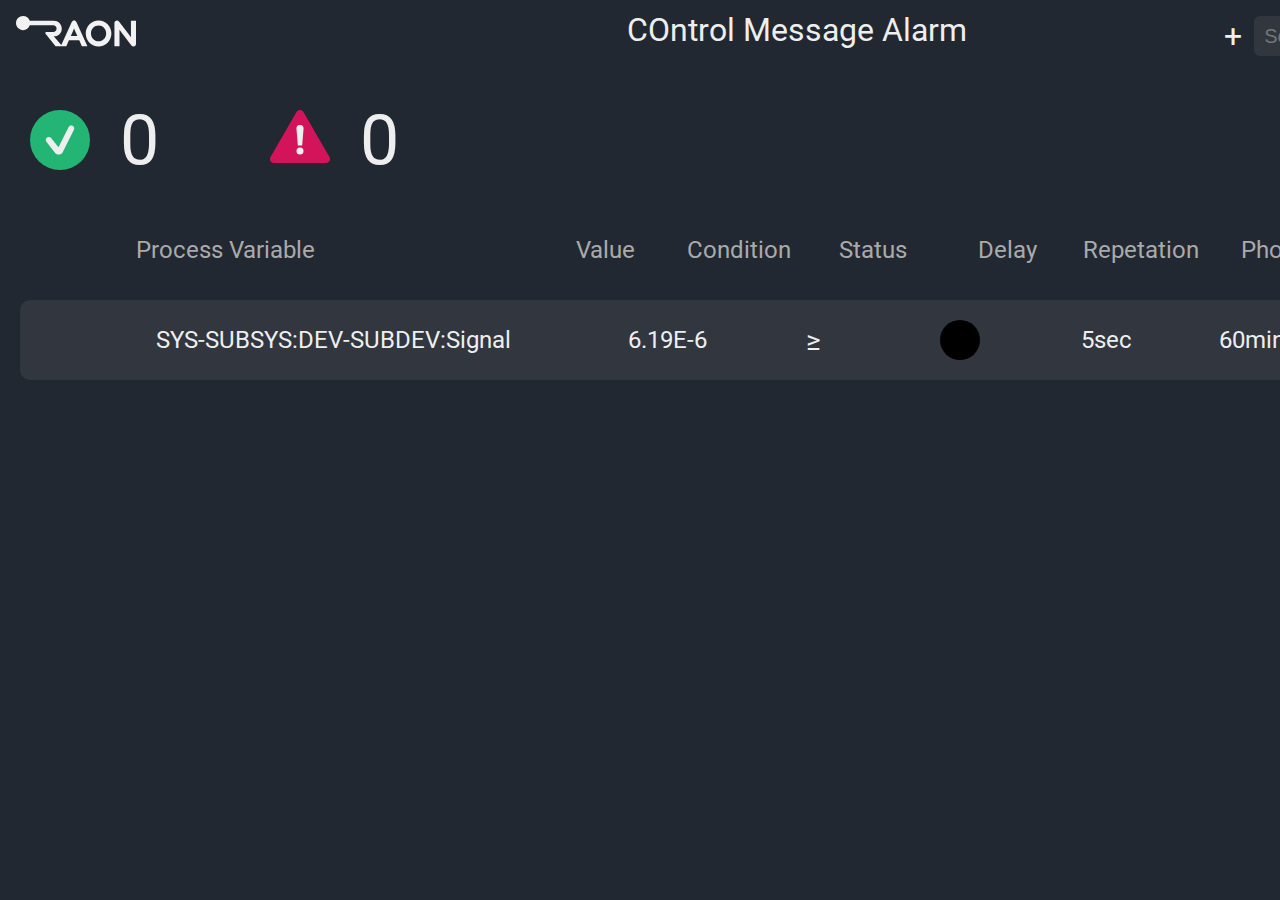
<file: index.html>
<!DOCTYPE html>
<html>
<meta charset="UTF-8">

<link rel="stylesheet" type="text/css" href="index.css">
<link rel="stylesheet" type="text/css" href="create_form.css">

<script src="server.js"></script>
<script src="page.js"></script>
<script src="simulation.js"></script>

<body>
    <div id="header">
        <div id="raon-logo">
            <svg width="120" height="31">
                <path style="fill:#f2f2f2"
                    d="M82.57,4.54c-7.08,0-12.82,5.79-12.82,12.94s5.74,12.94,12.82,12.94,12.82-5.79,12.82-12.94-5.74-12.94-12.82-12.94ZM82.57,25.34c-4.2,0-7.61-3.52-7.61-7.87s3.41-7.87,7.61-7.87,7.61,3.52,7.61,7.87-3.41,7.87-7.61,7.87Z" />
                <path style="fill:#f2f2f2"
                    d="M58.08,4.54c-1.03,0-1.91.61-2.31,1.49l-10.48,22.98-5.86-6.81-1.72-1.87c2.34-.02,4.12-.63,5.52-1.92,1.56-1.44,2.54-3.48,2.54-5.75,0-4.34-3.58-7.87-7.99-7.87h-13.2s-.01,0-.02,0h-10.8c-.95-2.78-3.58-4.79-6.69-4.79C3.17,0,0,3.17,0,7.07s3.17,7.07,7.07,7.07c3.11,0,5.74-2,6.69-4.79h16.26s7.25,0,7.25,0c1.82,0,3.3,1.48,3.3,3.3s-1.48,3.3-3.3,3.3h-6.85c-.63,0-1.14.51-1.14,1.14,0,.28.09.53.26.73l10.02,12.34h6.73,0s4.05,0,4.05,0l2.58-5.84h10.34l2.58,5.84h5.58l-11.01-24.14c-.4-.88-1.28-1.49-2.31-1.49ZM54.82,20.01l2.24-5.07,1-2.54h.04l1,2.54,2.24,5.07h-6.53Z" />
                <path style="fill:#f2f2f2"
                    d="M114.92,4.79v12.69l.03,3.81h-.03l-2.75-3.81-9.19-11.93c-.46-.61-1.2-1.01-2.02-1.01-1.4,0-2.54,1.14-2.54,2.54v23.09h5.08v-12.69l-.03-3.8h.03l2.75,3.8,9.19,11.94c.46.61,1.2,1.01,2.02,1.01,1.4,0,2.54-1.14,2.54-2.54V4.79h-5.08Z" />
            </svg>
        </div>
        <div id="title">COntrol Message Alarm</div>
        <div id="search">
            <div id="new-alarm" onclick="showAlarmConfigurationDialog('create', null)">+</div>
            <div id="search-bar">
                <input type="text" id="search-input" placeholder="Search" onkeydown="searchKeyDown(event)">
                <div type="button" id="search-button" onclick="searchAlarmData()">
                    <svg width="22" height="22">
                        <path style="fill:#b3b3b3"
                            d="M21.71,20.29l-5.91-5.91c2.77-3.48,2.55-8.57-.66-11.78-1.67-1.67-3.9-2.6-6.27-2.6S4.27.92,2.6,2.6C.92,4.27,0,6.5,0,8.86s.92,4.59,2.6,6.27c1.73,1.73,4,2.59,6.27,2.59,1.96,0,3.91-.65,5.52-1.93l5.91,5.91c.2.2.45.29.71.29s.51-.1.71-.29c.39-.39.39-1.02,0-1.41ZM4.01,13.72c-1.3-1.3-2.01-3.02-2.01-4.85s.71-3.56,2.01-4.85,3.02-2.01,4.85-2.01,3.56.71,4.85,2.01c2.68,2.68,2.68,7.03,0,9.71-2.68,2.67-7.03,2.68-9.71,0Z" />
                    </svg>
                </div>
            </div>
        </div>
    </div>
    <div id="alarm-summary-container">
        <div id="summary-normal-icon">
            <svg width="60" height="60">
                <circle style="fill:#22b573" cx="30" cy="30" r="30" />
                <path style="fill:#eee"
                    d="M28.69,44.5c-1.57,0-3.04-.8-3.9-2.1l-8.39-10.67c-1.02-1.3-.8-3.19.5-4.21,1.3-1.02,3.19-.8,4.21.5l7.33,9.31,10.11-20.18c.74-1.48,2.54-2.08,4.03-1.34,1.48.74,2.08,2.54,1.34,4.03l-11.19,22.32c-.83,1.44-2.38,2.33-4.04,2.33Z" />
            </svg>
        </div>
        <div id="summary-normal-text">0</div>

        <div id="summary-alarm-icon">
            <svg width="60" height="60">
                <path style="fill:#d4145a"
                    d="M26.54,2L.54,47.02c-1.54,2.67.38,6,3.46,6h51.99c3.08,0,5-3.33,3.46-6L33.46,2c-1.54-2.67-5.39-2.67-6.93,0Z" />
                <circle style="fill:#eee" cx="30" cy="41.07" r="3.5" />
                <path style="fill:#eee"
                    d="M30,14.66c-1.99,0-3.6,1.61-3.6,3.6l1.44,17.26h4.31l1.44-17.26c0-1.99-1.61-3.6-3.6-3.6Z" />
            </svg>

        </div>
        <div id="summary-alarm-text">0</div>

    </div>
    <div id="alarm-list-title">
        <div id="title-activation"></div>
        <div id="title-pvname">Process Variable</div>
        <div id="title-value">Value</div>
        <div id="title-condition">Condition</div>
        <div id="title-status">Status</div>
        <div id="title-delay">Delay</div>
        <div id="title-repetation">Repetation</div>
        <div id="title-phone">Phone</div>
        <div id="title-edit">Edit</div>
        <div id="title-clear">Clear</div>
        <div id="title-delete">Delete</div>

    </div>
    <div id="alarm-list-container">
        <div class="alarmItem">
            <div class="alarmInfo">
                <div class="alarmActivation"></div>
                <div class="alarmPVName">SYS-SUBSYS:DEV-SUBDEV:Signal</div>
                <div class="alarmValue">6.19E-6</div>
                <div class="alarmCondition">&#8805</div>
                <div class="alarmStatus">
                    <svg width="40" height="40">
                        <circle class="icon-normal" cx="20" cy="20" r="20" />
                        <path class="icon-fill"
                            d="M19.11,29.82h0c-1.06,0-2.04-.54-2.62-1.41l-5.71-7.26c-.68-.87-.53-2.12.33-2.81.87-.68,2.13-.53,2.81.33l5.03,6.39,6.91-13.79c.49-.99,1.7-1.39,2.68-.89.99.49,1.39,1.7.89,2.68l-7.61,15.19c-.56.97-1.6,1.57-2.71,1.57Z" />
                    </svg>
                </div>
                <div class="alarmDelay">5sec</div>
                <div class="alarmRepetation">60min</div>
                <div class="alarmPhone">
                    <svg width="22" height="30">
                        <path class="icon-fill"
                            d="M7.66,22.73h0c-1.5-.91-2.01-2.84-1.13-4.36l4.88-8.46c.88-1.52,2.81-2.05,4.34-1.2h0s.52.3.52.3c.96.55,2.19.23,2.74-.73l1.86-3.22c.55-.96.23-2.19-.73-2.74L16.31.1c-1.54-.89-6.33,4.53-10.7,12.1C1.24,19.77-1.06,26.63.48,27.52l3.83,2.21c.96.55,2.19.23,2.74-.73l1.86-3.22c.55-.96.23-2.19-.73-2.74l-.52-.3Z" />
                    </svg>
                </div>
                <div class="alarmEdit">
                    <svg width="19" height="30">
                        <path class="icon-fill"
                            d="M0,25.01v4.42c0,.44.48.72.86.5l3.83-2.21c.17-.1.32-.24.42-.42L16.39,7.75l-4.95-2.86L.15,24.44c-.1.17-.15.37-.15.57Z" />
                        <path class="icon-fill"
                            d="M17.34.38c-1.37-.79-3.12-.32-3.9,1.05l-1.43,2.48,4.95,2.86,1.43-2.48c.79-1.37.32-3.12-1.05-3.9Z" />
                    </svg>
                </div>
                <div class="alarmDelete">
                    <svg width="22" height="30">
                        <path class="icon-fill"
                            d="M.62,5.96l2.39,22.66c.02.77.65,1.38,1.42,1.38h12.44c.77,0,1.4-.61,1.42-1.38l2.39-22.66H.62ZM7.27,22.39c0,.44-.36.8-.8.8h-.12c-.44,0-.8-.36-.8-.8v-10.58c0-.44.36-.8.8-.8h.12c.44,0,.8.36.8.8v10.58ZM11.5,22.39c0,.44-.36.8-.8.8h-.12c-.44,0-.8-.36-.8-.8v-10.58c0-.44.36-.8.8-.8h.12c.44,0,.8.36.8.8v10.58ZM15.74,22.39c0,.44-.36.8-.8.8h-.12c-.44,0-.8-.36-.8-.8v-10.58c0-.44.36-.8.8-.8h.12c.44,0,.8.36.8.8v10.58Z" />
                        <path class="icon-fill"
                            d="M19.29,1.7h-6.95c0-.94-.76-1.7-1.7-1.7s-1.7.76-1.7,1.7H2C.9,1.7,0,2.6,0,3.7v.84h21.29v-.84c0-1.1-.9-2-2-2Z" />
                    </svg>
                </div>
            </div>
            <div class="smsInfo">
                <div class="smsActivation">
                    <svg width="20" height="20">
                        <rect class="cls-11" width="20" height="20" rx="2" ry="2" style="fill:#22b573" />
                        <path class="cls-12"
                            d="M9.44,15.9c-.59,0-1.12-.29-1.44-.78l-3.59-4.56c-.34-.43-.27-1.06.17-1.4.43-.34,1.06-.27,1.4.17l3.4,4.32,4.51-9c.25-.49.85-.69,1.34-.45.49.25.69.85.45,1.34l-4.74,9.45c-.34.59-.89.91-1.51.91Z"
                            style="fill: #eee;" />
                    </svg>
                </div>
                <div class="smsPhoneNumber">0428788831</div>
                <div class="smsDelete">
                    <svg width="25" height="25">
                        <circle cx="12.5" cy="12.5" r="12.5" style="fill:#d4145a" />
                        <rect x="5" y="10.5" width="15" height="4" style="fill:#eee" />
                    </svg>
                </div>
            </div>
            <div class="smsInfo">
                <div class="smsActivation">
                    <svg width="20" height="20">
                        <rect class="cls-11" width="20" height="20" rx="2" ry="2" style="fill:#22b573" />
                        <path class="cls-12"
                            d="M9.44,15.9c-.59,0-1.12-.29-1.44-.78l-3.59-4.56c-.34-.43-.27-1.06.17-1.4.43-.34,1.06-.27,1.4.17l3.4,4.32,4.51-9c.25-.49.85-.69,1.34-.45.49.25.69.85.45,1.34l-4.74,9.45c-.34.59-.89.91-1.51.91Z"
                            style="fill: #eee;" />
                    </svg>
                </div>
                <div class="smsPhoneNumber">0428788831</div>
                <div class="smsDelete">
                    <svg width="25" height="25">
                        <circle cx="12.5" cy="12.5" r="12.5" style="fill:#d4145a" />
                        <rect x="5" y="10.5" width="15" height="4" style="fill:#eee" />
                    </svg>
                </div>
            </div>
        </div>
    </div>

    <!-- New Alarm Form -->
    <div id="config-dialog-body">
        <form id="config-form-container">
            <div class="configFormCancelButton" onclick="closeAlarmConfigurationDialog()">
                <svg width="30" height="30">
                    <circle cx="15" cy="15" r="15" style="fill:#d41c5c" />
                    <polygon style="fill:#eeedee"
                        points="22.41 10.41 19.59 7.59 15 12.17 10.41 7.59 7.59 10.41 12.17 15 7.59 19.59 10.41 22.41 15 17.83 19.59 22.41 22.41 19.59 17.83 15 22.41 10.41" />
                </svg>

            </div>
            <div class="configFormItem">
                <label>Process Variable</label>
                <input id="config-pvname" type="text" name="pvname">
            </div>
            <div class="configFormItem">
                <label>Description</label>
                <input id="config-description" type="text" name="desc">
            </div>

            <div class="configFormItem">
                <label>Value</label>
                <div class="configFormItemChild">
                    <div class="configFormChildItem">
                        <input id="config-value" type="text" pattern="[0-9]" title="Number" name="value"
                            style="width: 120px; margin-right: 20px;">
                    </div>
                    <div class="configFormChildItem">
                        <select id="config-condition" name="condition" style="width: 70px; margin-right: 30px;">
                            <option value="0" selected="selected">&#61</option>
                            <option value="1">&#60</option>
                            <option value="2">&#62</option>
                            <option value="3">&#8800</option>
                            <option value="4">&#8804</option>
                            <option value="5">&#8805</option>
                        </select>
                    </div>
                    <div class="configFormChildItem">
                        <select id="config-delay" name="delay" style="width: 80px; margin-right: 20px;">
                            <option value="0">0s</option>
                            <option value="5" selected="selected">5s</option>
                            <option value="10">10s</option>
                            <option value="30">30s</option>
                            <option value="60">60s</option>
                        </select>
                    </div>
                    <div class="configFormChildItem">
                        <select id="config-repetation" name="repetation" style="width: 80px; margin-right: 0px;">
                            <option value="0" selected="selected">No</option>
                            <option value="1">1m</option>
                            <option value="5">5m</option>
                            <option value="10">10m</option>
                            <option value="30">30m</option>
                            <option value="60">60m</option>
                        </select>
                    </div>
                </div>
            </div>

            <div class="configFormItem" style="margin-top: 40px">
                <div class="configFormItemChild">
                    <label>Message List</label>
                    <div class="configMessageUserAddButton" type="button" onclick="createMessageUser()">
                        <svg width="26" height="26">
                            <circle style="fill:#29abe2" cx="13" cy="13" r="13" />
                            <polygon style="fill:#eee"
                                points="20.8 11 15 11 15 5.2 11 5.2 11 11 5.2 11 5.2 15 11 15 11 20.8 15 20.8 15 15 20.8 15 20.8 11" />
                        </svg>
                    </div>
                </div>

                <div id="config-message-user-list">
                    <div class="configMessageUserListContainer">
                        <div class="configMessagePhoneIcon">
                            <svg width="22" height="30">
                                <path style="fill:#eeeeee"
                                    d="M7.66,22.73h0c-1.5-.91-2.01-2.84-1.13-4.36l4.88-8.46c.88-1.52,2.81-2.05,4.34-1.2h0s.52.3.52.3c.96.55,2.19.23,2.74-.73l1.86-3.22c.55-.96.23-2.19-.73-2.74L16.31.1c-1.54-.89-6.33,4.53-10.7,12.1C1.24,19.77-1.06,26.63.48,27.52l3.83,2.21c.96.55,2.19.23,2.74-.73l1.86-3.22c.55-.96.23-2.19-.73-2.74l-.52-.3Z" />
                            </svg>
                        </div>
                        <div class="configMessagePhoneNumber">0428788841</div>
                        <div class="configMessagePhoneDelete">
                            <svg width="25" height="25">
                                <circle cx="12.5" cy="12.5" r="12.5" style="fill:#d4145a" />
                                <rect x="5" y="10.5" width="15" height="4" style="fill:#eee" />
                            </svg>
                        </div>
                    </div>
                </div>
            </div>

            <div class="configFormItem">

                <button id="config-set-button" type="button" class="configSetButton"></button>

            </div>
        </form>
    </div>
</body>
<script>

    // getAlarmListAll();
    makeAlarmList();
    setInterval(monitoringAlarmState, 2000);
    setInterval(monitoringConnectionState, 2000);
</script>

</html>
</file>
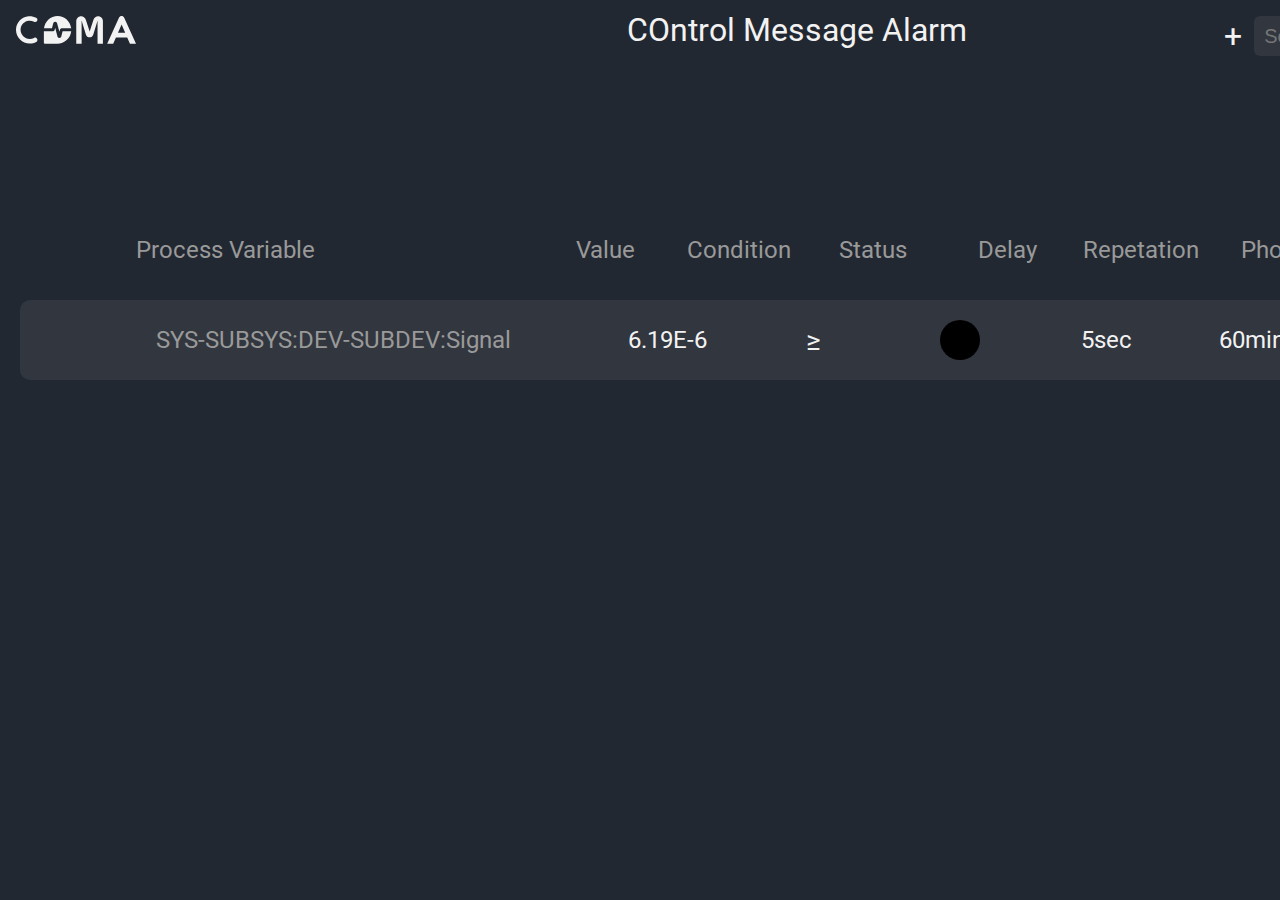
<file: web/index.html>
<!DOCTYPE html>
<html>
<meta charset="UTF-8">

<link rel="icon" href="favicon.svg">
<link rel="stylesheet" type="text/css" href="color.css">
<link rel="stylesheet" type="text/css" href="index.css">
<link rel="stylesheet" type="text/css" href="form.css">

<script src="server.js"></script>
<script src="page.js"></script>
<script src="simulation.js"></script>

<body>
    <div id="header">
        <div id="coma-logo">
            <svg width="120" height="28">
                <path style="fill:var(--color-coma-logo)"
                    d="M13.7,23c-5.38,0-9.68-4.67-9.07-10.17.47-4.21,3.89-7.6,8.1-8.04,1.93-.2,3.76.2,5.31,1.05.96.52,2.15.31,2.85-.53h0c.94-1.11.6-2.8-.68-3.49C17.95.59,15.32-.01,12.53.22,5.85.77.47,6.25.03,12.94c-.53,7.97,5.81,14.62,13.67,14.62,2.35,0,4.56-.59,6.49-1.64,1.29-.69,1.63-2.38.69-3.5h0c-.7-.83-1.89-1.05-2.84-.53-1.29.7-2.77,1.1-4.34,1.1Z" />
                <path id="coma-logo-up" style="fill:var(--color-coma-logo)"
                    d="M35.96,12.37l1.44-5.53.1-.18c.34-.6.99-.97,1.68-.97s1.33.37,1.68.97l.1.17,2.42,9.04.56-2.12c.31-.83,1.12-1.38,2-1.38h9.26c-.82-6.83-6.59-12.37-13.6-12.37s-12.78,5.54-13.6,12.37h7.97Z" />
                <path id="coma-logo-down" style="fill:var(--color-coma-logo)"
                    d="M46.6,15.37l-1.44,5.52-.1.18c-.35.6-.99.97-1.68.97s-1.33-.37-1.68-.97l-.1-.17-2.42-9.03-.56,2.12c-.31.83-1.12,1.38-2,1.38h-8.75v11.09c0,.7.57,1.28,1.28,1.28h12.19c7.16,0,13.18-5.39,13.88-12.37h-8.63Z" />
                <path style="fill:var(--color-coma-logo)"
                    d="M82.11.19h0c2.65,0,4.8,2.15,4.8,4.8v22.75h-5.36V9.1c0-.54,0-1.29.02-2.25.01-.97.02-1.71.02-2.23l-4.39,14.07c-.49,1.59-1.96,2.67-3.63,2.67h0c-1.67,0-3.14-1.08-3.63-2.67l-4.36-14.07c0,.52,0,1.27.02,2.23.01.97.02,1.72.02,2.25v18.63h-5.36V5.04c0-2.68,2.17-4.86,4.86-4.86h0c2.1,0,3.96,1.35,4.62,3.34l3.92,11.94,3.9-11.97c.64-1.98,2.49-3.31,4.56-3.31Z" />
                <path style="fill:var(--color-coma-logo)"
                    d="M113.96,27.74h6.04L108.08,1.61C107.65.66,106.69,0,105.58,0s-2.07.66-2.5,1.61l-11.92,26.13h6.04l2.74-6.32h11.27l2.74,6.32ZM101.97,16.75l3.61-8.3,3.61,8.3h-7.22Z" />
            </svg>
        </div>
        <div id="title">COntrol Message Alarm</div>
        <div id="search">
            <div id="new-alarm" onclick="showAlarmConfigurationDialog('create', null)">+</div>
            <div id="search-bar">
                <input type="text" id="search-input" placeholder="Search" onkeydown="searchKeyDown(event)">
                <div type="button" id="search-button" onclick="searchAlarmData()">
                    <svg width="22" height="22">
                        <path style="fill:var(--color-main-text)"
                            d="M21.71,20.29l-5.91-5.91c2.77-3.48,2.55-8.57-.66-11.78-1.67-1.67-3.9-2.6-6.27-2.6S4.27.92,2.6,2.6C.92,4.27,0,6.5,0,8.86s.92,4.59,2.6,6.27c1.73,1.73,4,2.59,6.27,2.59,1.96,0,3.91-.65,5.52-1.93l5.91,5.91c.2.2.45.29.71.29s.51-.1.71-.29c.39-.39.39-1.02,0-1.41ZM4.01,13.72c-1.3-1.3-2.01-3.02-2.01-4.85s.71-3.56,2.01-4.85,3.02-2.01,4.85-2.01,3.56.71,4.85,2.01c2.68,2.68,2.68,7.03,0,9.71-2.68,2.67-7.03,2.68-9.71,0Z" />
                    </svg>
                </div>
            </div>
        </div>
    </div>
    <div id="alarm-summary-container">
        <div id="summary-normal-icon">
            <svg width="60" height="60">
                <circle style="fill:var(--color-alarm-normal)" cx="30" cy="30" r="30" />
                <path style="fill:var(--color-alarm-icon)"
                    d="M28.69,44.5c-1.57,0-3.04-.8-3.9-2.1l-8.39-10.67c-1.02-1.3-.8-3.19.5-4.21,1.3-1.02,3.19-.8,4.21.5l7.33,9.31,10.11-20.18c.74-1.48,2.54-2.08,4.03-1.34,1.48.74,2.08,2.54,1.34,4.03l-11.19,22.32c-.83,1.44-2.38,2.33-4.04,2.33Z" />
            </svg>
        </div>
        <div id="summary-normal-text">0</div>

        <div id="summary-alarm-icon">
            <svg width="60" height="60">
                <path style="fill:var(--color-alarm-raise)"
                    d="M26.54,2L.54,47.02c-1.54,2.67.38,6,3.46,6h51.99c3.08,0,5-3.33,3.46-6L33.46,2c-1.54-2.67-5.39-2.67-6.93,0Z" />
                <circle style="fill:var(--color-alarm-icon)" cx="30" cy="41.07" r="3.5" />
                <path style="fill:var(--color-alarm-icon)"
                    d="M30,14.66c-1.99,0-3.6,1.61-3.6,3.6l1.44,17.26h4.31l1.44-17.26c0-1.99-1.61-3.6-3.6-3.6Z" />
            </svg>

        </div>
        <div id="summary-alarm-text">0</div>

    </div>
    <div id="alarm-list-title">
        <div id="title-activation"></div>
        <div id="title-pvname">Process Variable</div>
        <div id="title-value">Value</div>
        <div id="title-condition">Condition</div>
        <div id="title-status">Status</div>
        <div id="title-delay">Delay</div>
        <div id="title-repetation">Repetation</div>
        <div id="title-phone">Phone</div>
        <div id="title-edit">Edit</div>
        <div id="title-clear">Clear</div>
        <div id="title-delete">Delete</div>

    </div>
    <!-- This is example data for test -->
    <div id="alarm-list-container">
        <div class="alarmItem">
            <div class="alarmInfo">
                <div class="alarmActivation"></div>
                <div class="alarmPVName">SYS-SUBSYS:DEV-SUBDEV:Signal</div>
                <div class="alarmValue">6.19E-6</div>
                <div class="alarmCondition">&#8805</div>
                <div class="alarmStatus">
                    <svg width="40" height="40">
                        <circle class="icon-normal" cx="20" cy="20" r="20" />
                        <path class="icon-fill"
                            d="M19.11,29.82h0c-1.06,0-2.04-.54-2.62-1.41l-5.71-7.26c-.68-.87-.53-2.12.33-2.81.87-.68,2.13-.53,2.81.33l5.03,6.39,6.91-13.79c.49-.99,1.7-1.39,2.68-.89.99.49,1.39,1.7.89,2.68l-7.61,15.19c-.56.97-1.6,1.57-2.71,1.57Z" />
                    </svg>
                </div>
                <div class="alarmDelay">5sec</div>
                <div class="alarmRepetation">60min</div>
                <div class="alarmPhone">
                    <svg width="22" height="30">
                        <path class="icon-fill"
                            d="M7.66,22.73h0c-1.5-.91-2.01-2.84-1.13-4.36l4.88-8.46c.88-1.52,2.81-2.05,4.34-1.2h0s.52.3.52.3c.96.55,2.19.23,2.74-.73l1.86-3.22c.55-.96.23-2.19-.73-2.74L16.31.1c-1.54-.89-6.33,4.53-10.7,12.1C1.24,19.77-1.06,26.63.48,27.52l3.83,2.21c.96.55,2.19.23,2.74-.73l1.86-3.22c.55-.96.23-2.19-.73-2.74l-.52-.3Z" />
                    </svg>
                </div>
                <div class="alarmEdit">
                    <svg width="19" height="30">
                        <path class="icon-fill"
                            d="M0,25.01v4.42c0,.44.48.72.86.5l3.83-2.21c.17-.1.32-.24.42-.42L16.39,7.75l-4.95-2.86L.15,24.44c-.1.17-.15.37-.15.57Z" />
                        <path class="icon-fill"
                            d="M17.34.38c-1.37-.79-3.12-.32-3.9,1.05l-1.43,2.48,4.95,2.86,1.43-2.48c.79-1.37.32-3.12-1.05-3.9Z" />
                    </svg>
                </div>
                <div class="alarmDelete">
                    <svg width="22" height="30">
                        <path class="icon-fill"
                            d="M.62,5.96l2.39,22.66c.02.77.65,1.38,1.42,1.38h12.44c.77,0,1.4-.61,1.42-1.38l2.39-22.66H.62ZM7.27,22.39c0,.44-.36.8-.8.8h-.12c-.44,0-.8-.36-.8-.8v-10.58c0-.44.36-.8.8-.8h.12c.44,0,.8.36.8.8v10.58ZM11.5,22.39c0,.44-.36.8-.8.8h-.12c-.44,0-.8-.36-.8-.8v-10.58c0-.44.36-.8.8-.8h.12c.44,0,.8.36.8.8v10.58ZM15.74,22.39c0,.44-.36.8-.8.8h-.12c-.44,0-.8-.36-.8-.8v-10.58c0-.44.36-.8.8-.8h.12c.44,0,.8.36.8.8v10.58Z" />
                        <path class="icon-fill"
                            d="M19.29,1.7h-6.95c0-.94-.76-1.7-1.7-1.7s-1.7.76-1.7,1.7H2C.9,1.7,0,2.6,0,3.7v.84h21.29v-.84c0-1.1-.9-2-2-2Z" />
                    </svg>
                </div>
            </div>
            <div class="smsInfo">
                <div class="smsActivation">
                    <svg width="20" height="20">
                        <rect width="20" height="20" rx="2" ry="2" style="fill:#22b573" />
                        <path
                            d="M9.44,15.9c-.59,0-1.12-.29-1.44-.78l-3.59-4.56c-.34-.43-.27-1.06.17-1.4.43-.34,1.06-.27,1.4.17l3.4,4.32,4.51-9c.25-.49.85-.69,1.34-.45.49.25.69.85.45,1.34l-4.74,9.45c-.34.59-.89.91-1.51.91Z"
                            style="fill: #eee;" />
                    </svg>
                </div>
                <div class="smsPhoneNumber">0428788831</div>
                <div class="smsDelete">
                    <svg width="25" height="25">
                        <circle cx="12.5" cy="12.5" r="12.5" style="fill:#d4145a" />
                        <rect x="5" y="10.5" width="15" height="4" style="fill:#eee" />
                    </svg>
                </div>
            </div>
            <div class="smsInfo">
                <div class="smsActivation">
                    <svg width="20" height="20">
                        <rect width="20" height="20" rx="2" ry="2" style="fill:#22b573" />
                        <path
                            d="M9.44,15.9c-.59,0-1.12-.29-1.44-.78l-3.59-4.56c-.34-.43-.27-1.06.17-1.4.43-.34,1.06-.27,1.4.17l3.4,4.32,4.51-9c.25-.49.85-.69,1.34-.45.49.25.69.85.45,1.34l-4.74,9.45c-.34.59-.89.91-1.51.91Z"
                            style="fill: #eee;" />
                    </svg>
                </div>
                <div class="smsPhoneNumber">0428788831</div>
                <div class="smsDelete">
                    <svg width="25" height="25">
                        <circle cx="12.5" cy="12.5" r="12.5" style="fill:#d4145a" />
                        <rect x="5" y="10.5" width="15" height="4" style="fill:#eee" />
                    </svg>
                </div>
            </div>
        </div>
    </div>

    <!-- New Alarm Form -->
    <div id="config-dialog-body">
        <form id="config-form-container">
            <div class="configFormCancelButton" onclick="closeAlarmConfigurationDialog()">
                <svg width="30" height="30">
                    <circle cx="15" cy="15" r="15" style="fill:var(--color-form-close)" />
                    <polygon style="fill:var(--color-form-icon)"
                        points="22.41 10.41 19.59 7.59 15 12.17 10.41 7.59 7.59 10.41 12.17 15 7.59 19.59 10.41 22.41 15 17.83 19.59 22.41 22.41 19.59 17.83 15 22.41 10.41" />
                </svg>

            </div>
            <div class="configFormItem">
                <label>Process Variable</label>
                <input id="config-pvname" type="text" name="pvname">
            </div>
            <div class="configFormItem">
                <label>Description</label>
                <input id="config-description" type="text" name="desc">
            </div>

            <div class="configFormItem">
                <label>Value</label>
                <div class="configFormItemChild">
                    <div class="configFormChildItem">
                        <input id="config-value" type="text" pattern="[0-9]" title="Number" name="value"
                            style="width: 120px; margin-right: 20px;">
                    </div>
                    <div class="configFormChildItem">
                        <select id="config-condition" name="condition" style="width: 70px; margin-right: 30px;">
                            <option value="0" selected="selected">&#61</option>
                            <option value="1">&#60</option>
                            <option value="2">&#62</option>
                            <option value="3">&#8800</option>
                            <option value="4">&#8804</option>
                            <option value="5">&#8805</option>
                        </select>
                    </div>
                    <div class="configFormChildItem">
                        <select id="config-delay" name="delay" style="width: 80px; margin-right: 20px;">
                            <option value="0">0s</option>
                            <option value="5" selected="selected">5s</option>
                            <option value="10">10s</option>
                            <option value="30">30s</option>
                            <option value="60">60s</option>
                        </select>
                    </div>
                    <div class="configFormChildItem">
                        <select id="config-repetation" name="repetation" style="width: 80px; margin-right: 0px;">
                            <option value="0" selected="selected">No</option>
                            <option value="1">1m</option>
                            <option value="5">5m</option>
                            <option value="10">10m</option>
                            <option value="30">30m</option>
                            <option value="60">60m</option>
                        </select>
                    </div>
                </div>
            </div>

            <div class="configFormItem" style="margin-top: 40px">
                <div class="configFormItemChild">
                    <label>Message List</label>
                    <div class="configMessageUserAddButton" type="button" onclick="createMessageUser()">
                        <svg width="26" height="26">
                            <circle style="fill:var(--color-form-add)" cx="13" cy="13" r="13" />
                            <polygon style="fill:var(--color-form-icon)"
                                points="20.8 11 15 11 15 5.2 11 5.2 11 11 5.2 11 5.2 15 11 15 11 20.8 15 20.8 15 15 20.8 15 20.8 11" />
                        </svg>
                    </div>
                </div>

                <div id="config-message-user-list">
                    <div class="configMessageUserListContainer">
                        <div class="configMessagePhoneIcon">
                            <svg width="22" height="30">
                                <path style="fill:var(--color-form-icon)"
                                    d="M7.66,22.73h0c-1.5-.91-2.01-2.84-1.13-4.36l4.88-8.46c.88-1.52,2.81-2.05,4.34-1.2h0s.52.3.52.3c.96.55,2.19.23,2.74-.73l1.86-3.22c.55-.96.23-2.19-.73-2.74L16.31.1c-1.54-.89-6.33,4.53-10.7,12.1C1.24,19.77-1.06,26.63.48,27.52l3.83,2.21c.96.55,2.19.23,2.74-.73l1.86-3.22c.55-.96.23-2.19-.73-2.74l-.52-.3Z" />
                            </svg>
                        </div>
                        <div class="configMessagePhoneNumber">0428788841</div>
                        <div class="configMessagePhoneDelete">
                            <svg width="25" height="25">
                                <circle cx="12.5" cy="12.5" r="12.5" style="fill:var(--color-form-delete)" />
                                <rect x="5" y="10.5" width="15" height="4" style="fill:var(--color-form-icon)" />
                            </svg>
                        </div>
                    </div>
                </div>
            </div>

            <div class="configFormItem">

                <button id="config-set-button" type="button" class="configSetButton"></button>

            </div>
        </form>
    </div>
</body>
<script>

    // getAlarmListAll();
    makeAlarmList();
    setInterval(monitoringAlarmState, 2000);
    setInterval(monitoringConnectionState, 2000);

</script>

</html>
</file>
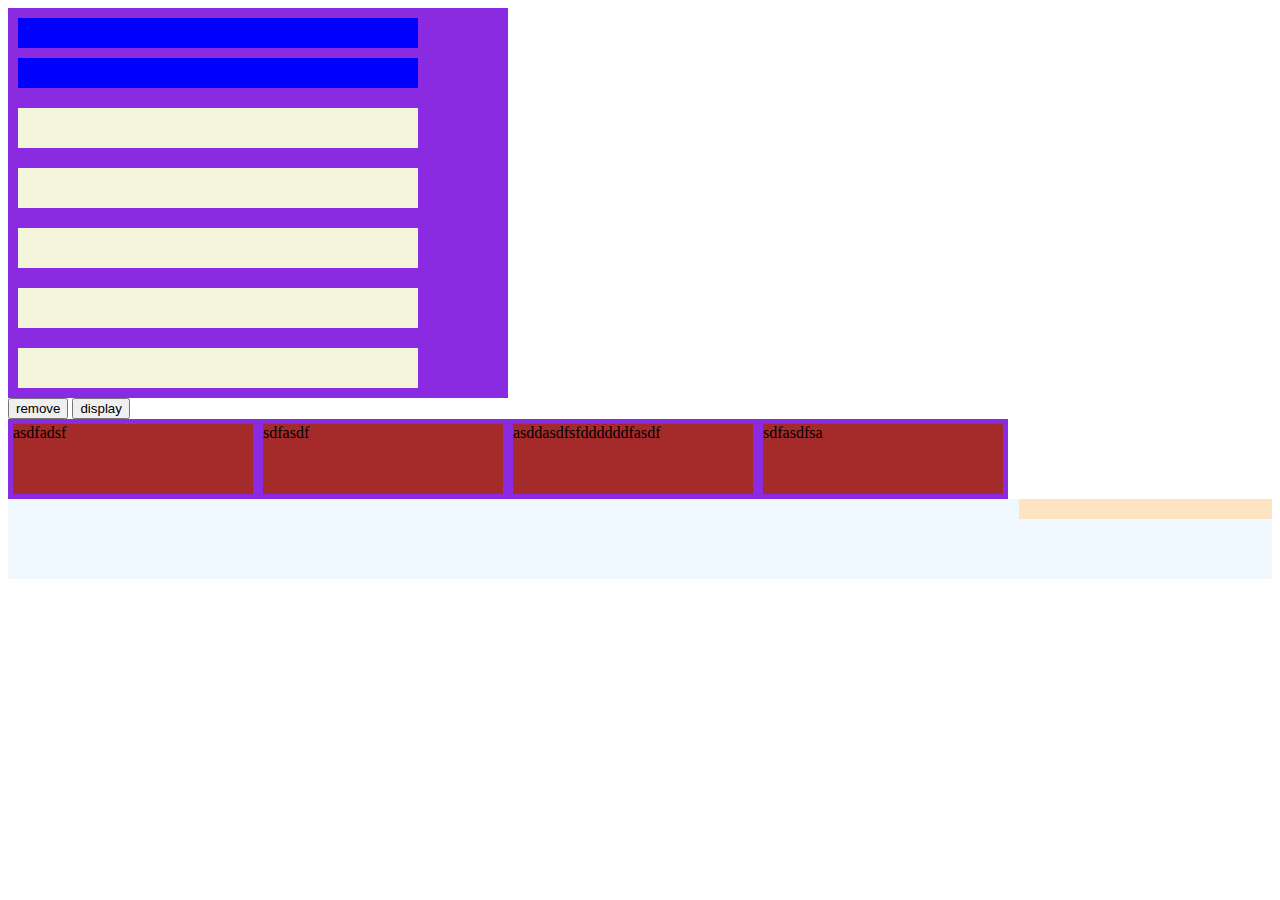
<file: test/flex.html>
<!DOCTYPE html>
<html>
<style>
    * {
        box-sizing: bor;
    }

    .flexbox {
        display: flex;
        flex-direction: column;
        width: 500px;
        background-color: blueviolet;
    }

    .pitme {
        display: flex;
        flex-direction: column;
        background-color: aqua;
    }

    .sitem {
        width: 80%;
        height: 30px;
        margin: 10px;
        background-color: blue;
    }

    .item {
        width: 80%;
        height: 40px;
        margin: 10px;
        background-color: beige;
        transition: all 2s;
    }
</style>

<body>
    <div class="flexbox">
        <div class="pitem">
            <div class="sitem"></div>
            <div id="sub-item" class="sitem"></div>
        </div>
        <div class="item"></div>
        <div id="item3" class="item"></div>
        <div class="item"></div>
        <div class="item"></div>
        <div class="item"></div>
    </div>

    <button type="button" onclick="removeitem()">remove</button>
    <button type="button" onclick="displayitem()">display</button>
    

    <div style="display: flex; width:1000px; height:80px; background-color: blueviolet;">
        <div style="flex: 1; background-color: brown; margin:5px">asdfadsf</div>
        <div style="flex: 1; background-color: brown; margin:5px">sdfasdf</div>
        <div style="flex: 1; background-color: brown; margin:5px">asddasdfsfddddddfasdf</div>
        <div style="flex: 1; background-color: brown; margin:5px">sdfasdfsa</div>

    </div>

    <div style="display: flex; width:100%; height:80px; flex-direction: column; background-color: aliceblue; align-items: end;">
        <div style="width:20%; height:20px; background-color: bisque;"></div>
    </div>
</body>
<script>

function removeitem() {
    document.getElementById('item3').remove()
}

function displayitem() {
    let id = document.getElementsByClassName('sitem');
    let display = id[0].style.display;
    if (display == 'none') {
        id[0].style.display = "block";
    }
    else {
        id[0].style.display = "none";
    }
}
</script>

</html>
</file>
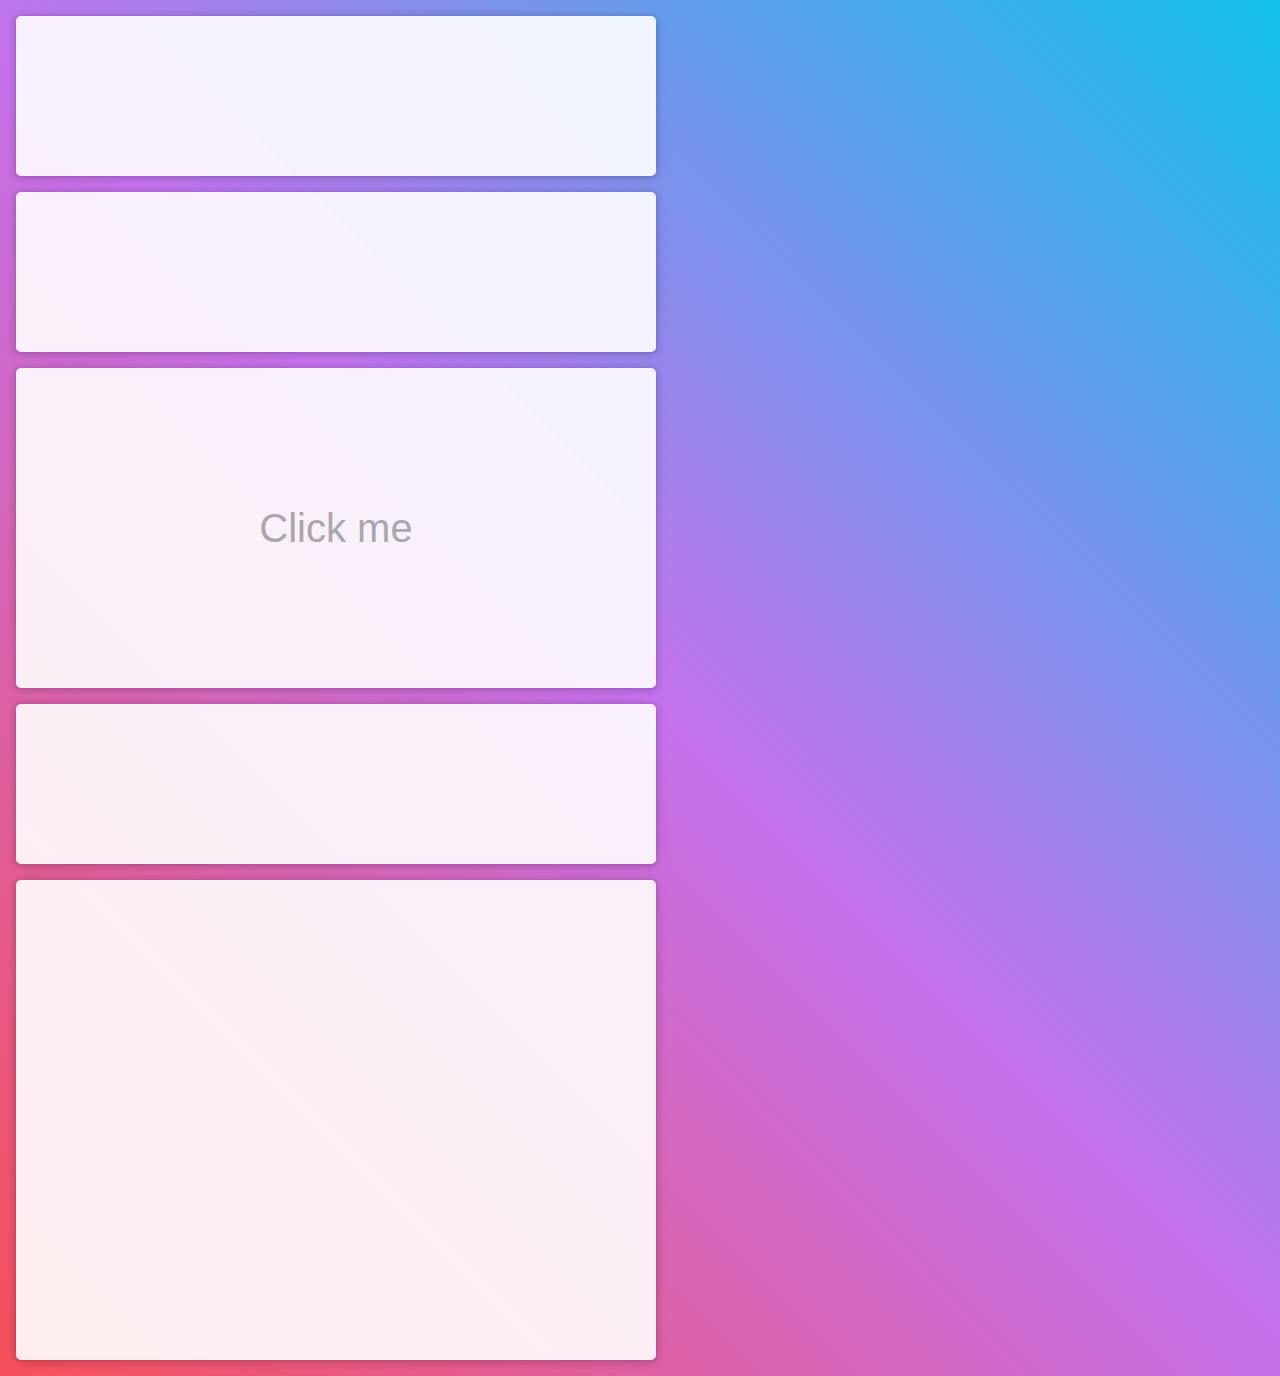
<file: test/flexani.html>
<!DOCTYPE html>
<html>
<style>
    .container {
        display: flex;
        flex-wrap: wrap;
        flex-direction: column;
    }

    .container>* {
        transform-origin: left top;
    }


    /* To make codepen preatty */
    body {
        margin: 0;
        background: #12c2e9;
        background: linear-gradient(45deg, #f64f59, #c471ed, #12c2e9);
        min-height: 100vh;
        font-family: 'Quicksand', sans-serif;
        user-select: none;
    }

    .container {
        justify-content: center;
        padding: 0.5rem;
    }

    .container>* {
        flex-grow: 1;
        flex-basis: 10rem;
        max-width: 40rem;
        cursor: pointer;
        background-color: #fff;
        border-radius: 5px;
        height: 10rem;
        margin: 0.5rem;
        box-shadow: 0 1px 8px rgba(0, 0, 0, 0.3);
        opacity: 0.9;

        display: flex;
        align-items: center;
        justify-content: center;
        font-size: 2.5em;
        color: #AAA;
        text-align: center;
        overflow: hidden;
    }
</style>

<body>
    <div class="container">
        <div></div>
        <div></div>
        <div style="flex-basis: 20rem;">Click me</div>
        <div></div>
        <div style="flex-basis: 30rem;"></div>
        <!-- <div></div>
        <div style="flex-basis: 5rem;"></div>
        <div></div>
        <div style="flex-basis: 5rem;"></div>
        <div></div>
        <div style="flex-basis: 2.5em;"></div>
        <div style="flex-basis: 40rem;"></div>
        <div></div>
        <div style="flex-basis: 20rem;"></div>
        <div style="flex-basis: 20rem;"></div>
        <div></div>
        <div></div>
        <div style="flex-basis: 25rem;"></div>
        <div style="flex-basis: 2.5rem;"></div>
        <div style="flex-basis: 25rem;"></div>
        <div></div>
        <div></div>
        <div style="flex-basis: 20rem;"></div>
        <div style="flex-basis: 5rem;"></div> -->
    </div>
</body>
<script>
    // "use strict";
    const container = document.querySelector(".container");
    for (const item of container.children) {
        item.addEventListener("click", () => {
            removeFlexItem(container, item);
        });
    }
    function removeFlexItem(container, item) {
        const oldFlexItemsInfo = getFlexItemsInfo(container);
        container.removeChild(item);
        const newFlexItemsInfo = getFlexItemsInfo(container);
        aminateFlexItems(oldFlexItemsInfo, newFlexItemsInfo);
    }
    function getFlexItemsInfo(container) {
        return Array.from(container.children).map((item) => {
            const rect = item.getBoundingClientRect();
            return {
                element: item,
                x: rect.left,
                y: rect.top,
                width: rect.right - rect.left,
                height: rect.bottom - rect.top
            };
        });
    }
    function aminateFlexItems(oldFlexItemsInfo, newFlexItemsInfo) {
        for (const newFlexItemInfo of newFlexItemsInfo) {
            const oldFlexItemInfo = oldFlexItemsInfo.find((itemInfo) => itemInfo.element === newFlexItemInfo.element);
            // const translateX = oldFlexItemInfo.x - newFlexItemInfo.x;
            const translateY = oldFlexItemInfo.y - newFlexItemInfo.y;
            console.log(translateY);
            // const scaleX = oldFlexItemInfo.width / newFlexItemInfo.width;
            // const scaleY = oldFlexItemInfo.height / newFlexItemInfo.height;
            newFlexItemInfo.element.animate([
                {
                    // transform: `translate(${translateX}px, ${translateY}px) scale(${scaleX}, ${scaleY})`
                    transform: `translateY(${translateY}px)`
                },
                { transform: "none" }
            ], {
                duration: 250,
                easing: "ease-out"
            });
        }
    }
</script>

</html>
</file>
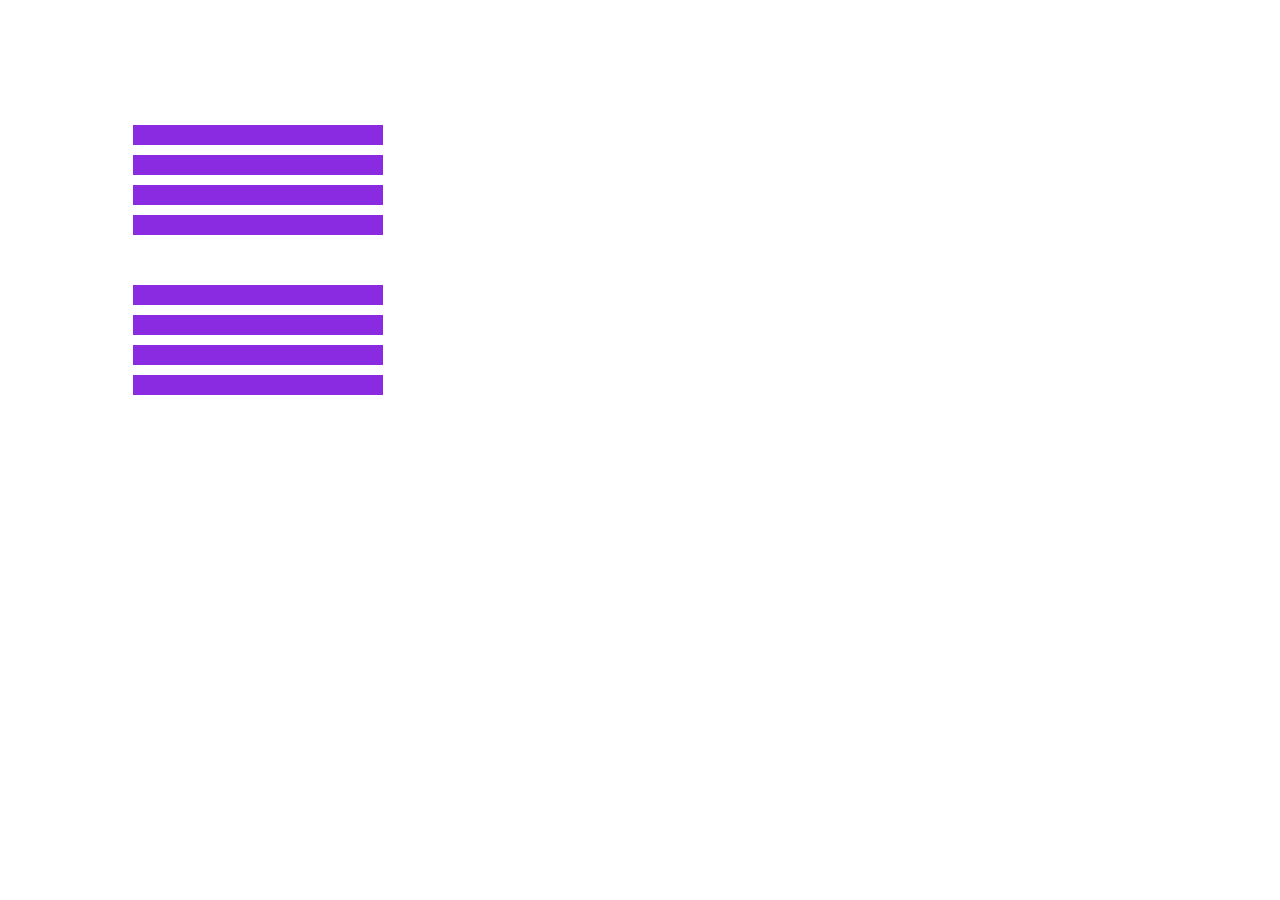
<file: test/flexanitest.html>
<!DOCTYPE html>
<html>
<style>
.container {
    display: flex;
    flex-direction: column;
    margin: 100px;
    width: 500px;
    /* height: 500px; */
    /* background-color: antiquewhite; */
}

.item {
    display: flex;
    flex-direction: column;
    width: 50%;
    /* height: 100px; */
    margin: 20px;
    /* background-color: blue; */
}

.subitem {
    width: 100%;
    height: 20px;
    margin: 5px;
    background-color: blueviolet;
}
</style>

<body>
    <div class="container">
        <div id="aa" class="item">
            <div class="subitem"></div>
            <div class="subitem"></div>
            <div class="subitem"></div>
            <div class="subitem"></div>

        </div>
        <div class="item">
            <div class="subitem"></div>
            <div class="subitem"></div>
            <div class="subitem"></div>
            <div class="subitem"></div>
        </div>
    </div>

</body>
<script>
const container = document.querySelector("#aa");
    for (const item of container.children) {
        item.addEventListener("click", () => {
            removeFlexItem(container, item);
        });
    }
    function removeFlexItem(container, item) {
        const oldFlexItemsInfo = getFlexItemsInfo(container);
        container.removeChild(item);
        const newFlexItemsInfo = getFlexItemsInfo(container);
        aminateFlexItems(oldFlexItemsInfo, newFlexItemsInfo);
    }
    function getFlexItemsInfo(container) {
        return Array.from(container.children).map((item) => {
            const rect = item.getBoundingClientRect();
            return {
                element: item,
                x: rect.left,
                y: rect.top,
                width: rect.right - rect.left,
                height: rect.bottom - rect.top
            };
        });
    }
    function aminateFlexItems(oldFlexItemsInfo, newFlexItemsInfo) {
        for (const newFlexItemInfo of newFlexItemsInfo) {
            const oldFlexItemInfo = oldFlexItemsInfo.find((itemInfo) => itemInfo.element === newFlexItemInfo.element);
            const translateX = oldFlexItemInfo.x - newFlexItemInfo.x;
            const translateY = oldFlexItemInfo.y - newFlexItemInfo.y;
            const scaleX = oldFlexItemInfo.width / newFlexItemInfo.width;
            const scaleY = oldFlexItemInfo.height / newFlexItemInfo.height;
            newFlexItemInfo.element.animate([
                {
                    // transform: `translate(${translateX}px, ${translateY}px) scale(${scaleX}, ${scaleY})`
                    transform: `translate(${translateX}px, ${translateY}px)`

                },
                { transform: "none" }
            ], {
                duration: 250,
                easing: "ease-out"
            });
        }
    }

</script>

</html>
</file>
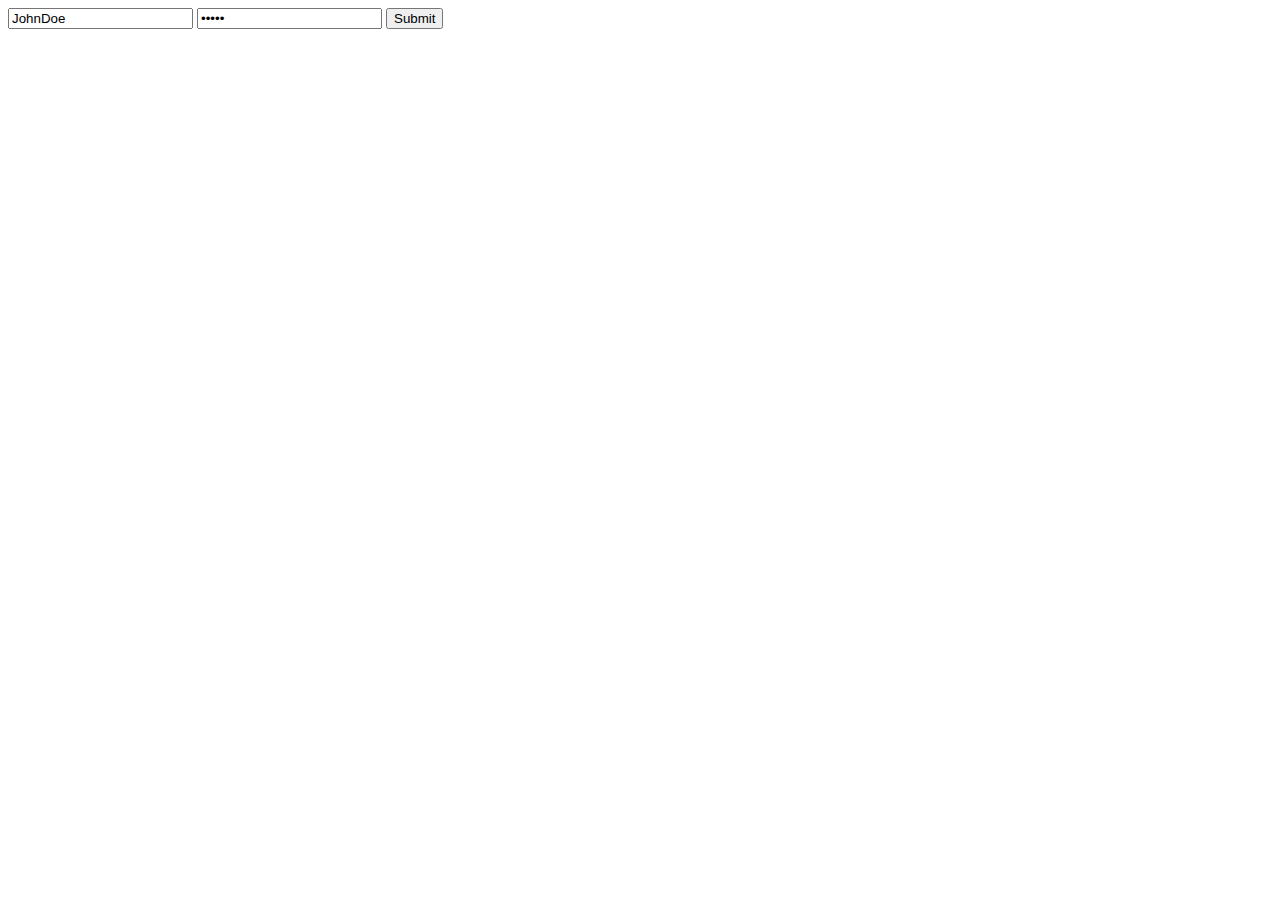
<file: test/formdata.html>
<!DOCTYPE html>
<html>

<head>
    <title>Page Title</title>
</head>

<body>
    <form id="myForm">
        <div>
            <input type="text" name="username" value="JohnDoe">
            <input type="password" name="password" value="12345">
            <input type="submit" value="Submit">
        </div>

    </form>

    <div id="aaa"></div>
</body>
<script>
    const form = document.getElementById('myForm');

    // FormData 객체 생성
    const formData = new FormData(form);

    // 폼 데이터 출력
    for (let [key, value] of formData.entries()) {
        console.log(`${key}: ${value}`);
    }
</script>

</html>
</file>
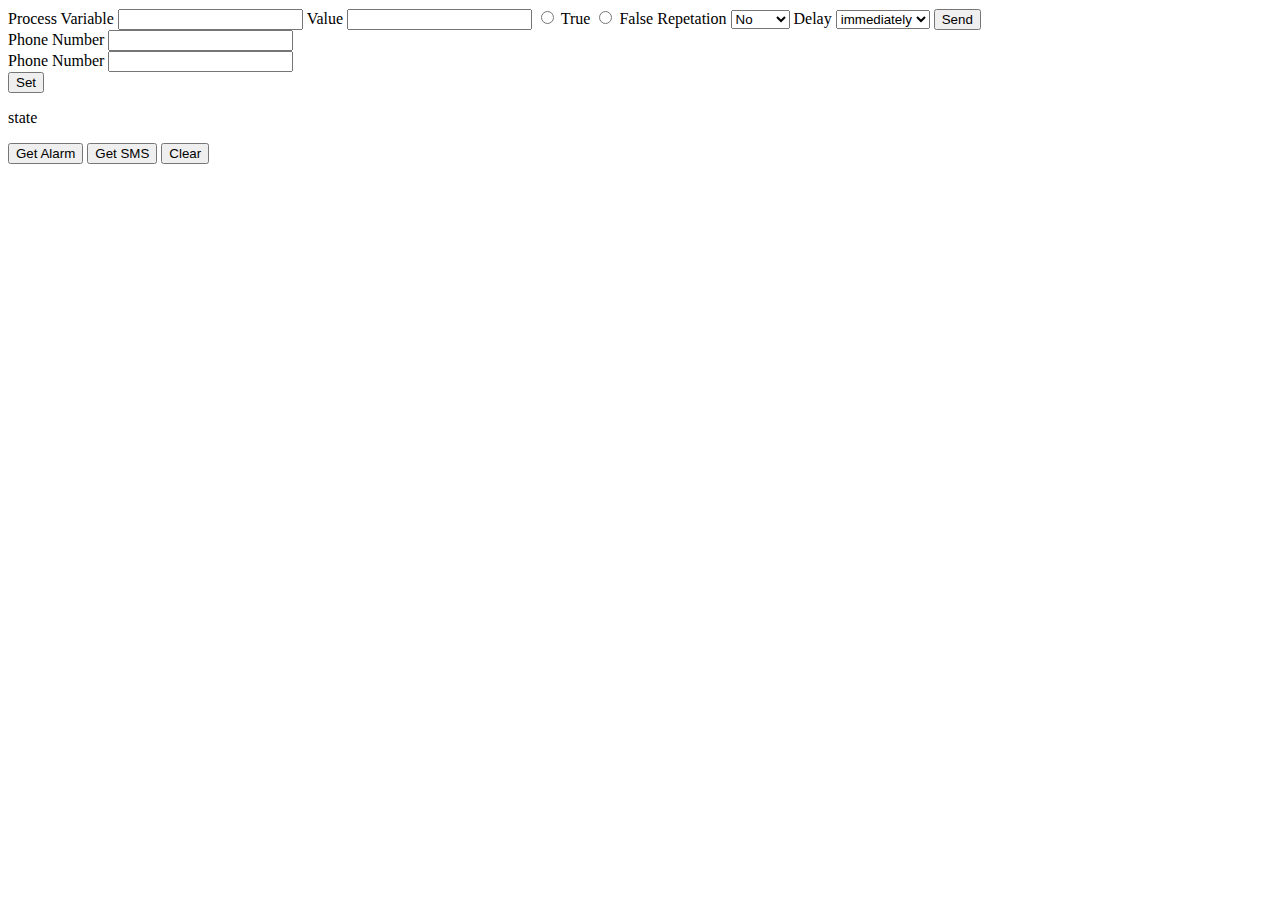
<file: test/test.html>
<!DOCTYPE html>
<html>

<body>
    <form method="post" name="alarmInfo" enctype="multipart/form-data" id="alarm-info">
        <div id="form-container">
            <label>Process Variable</label>
            <input type="text" id="form-pvname" placeholder="" name="pvname" value="">

            <label>Value</label>
            <input type="number" id="form-value" name="value">

            <input type="radio" id="form-activation-true" name="activation" value="True">
            <label for="form-activation-true">True</label>
            <input type="radio" id="form-activation-false" name="activation" value="False">
            <label for="form-activation-false">False</label>

            <label>Repetation</label>

            <select if="form-repetation" name="repetation">
                <option selected="selected">No</option>
                <option>1min</option>
                <option>5min</option>
                <option>10min</option>
                <option>30min</option>
                <option>60min</option>
            </select>

            <label>Delay</label>
            <select if="form-delay" name="delay">
                <option>immediately</option>
                <option>5s</option>
                <option>10s</option>
                <option>30s</option>
                <option>60s</option>
            </select>

            <button type="button" onclick="setData()">Send</button>
        </div>

        <form method="post" name="smsInfo" enctype="multipart/form-data" id="sms-info">
            <div id="form-sms-container">
                <div>
                    <label>Phone Number</label>
                    <input type="number" id="form-sms-phone" name="phone">
                </div>
                <div>
                    <label>Phone Number</label>
                    <input type="number" id="form-sms-phone" name="phone">
                </div>
                <button type="button" onclick="setPhone()">Set</button>
            </div>
        </form>
    </form>



    <p id="alarm-state">state</p>

    <button type="button" onclick="getAlarmData()">Get Alarm</button>
    <button type="button" onclick="getSMSData()">Get SMS</button>

    <button type="button" onclick="clearAlarm()">Clear</button>


</body>
<script>

    function setData() {
        var formData = new FormData(document.forms.namedItem("alarmInfo"));

        var xhttp = new XMLHttpRequest();
        xhttp.onreadystatechange = function () {
            if (this.readyState == 4 && this.status == 200) {
                switch (this.responseText) {
                    case 'success':
                        break;
                    case 'overlab':
                        alert('Asset Number alrady exist');
                        break;
                    case 'fail':
                        alert('File Upload Error');
                }
            }
            // else {
            // 	alert('Status Error : ' + this.status);
            // }
        };

        var serverAddr = "http://192.168.131.161:8000";
        xhttp.open("POST", serverAddr, false);
        xhttp.send(formData);
    }

    function getAlarmData() {
        var xhttp = new XMLHttpRequest();
        xhttp.onreadystatechange = function () {
            if (this.readyState == 4 && this.status == 200) {
                var jsonValue = JSON.parse(this.responseText);
                // console.log(jsonValue);
                document.getElementById('alarm-state').innerText = jsonValue[0].state
            }
            // else {
            // 	alert('Status Error : ' + this.status);
            // }

        };

        var serverAddr = "http://192.168.131.161:8000/get";
        xhttp.open("GET", serverAddr, false);
        xhttp.send();
    }

    function clearAlarm() {
        var xhttp = new XMLHttpRequest();
        xhttp.onreadystatechange = function () {
            if (this.readyState == 4 && this.status == 200) {
                // var jsonValue = JSON.parse(this.responseText);
            }
            // else {
            // 	alert('Status Error : ' + this.status);
            // }

        };

        var serverAddr = "http://192.168.131.161:8000/clear";
        xhttp.open("POST", serverAddr, false);
        xhttp.send();
    }
</script>

</html>
</file>
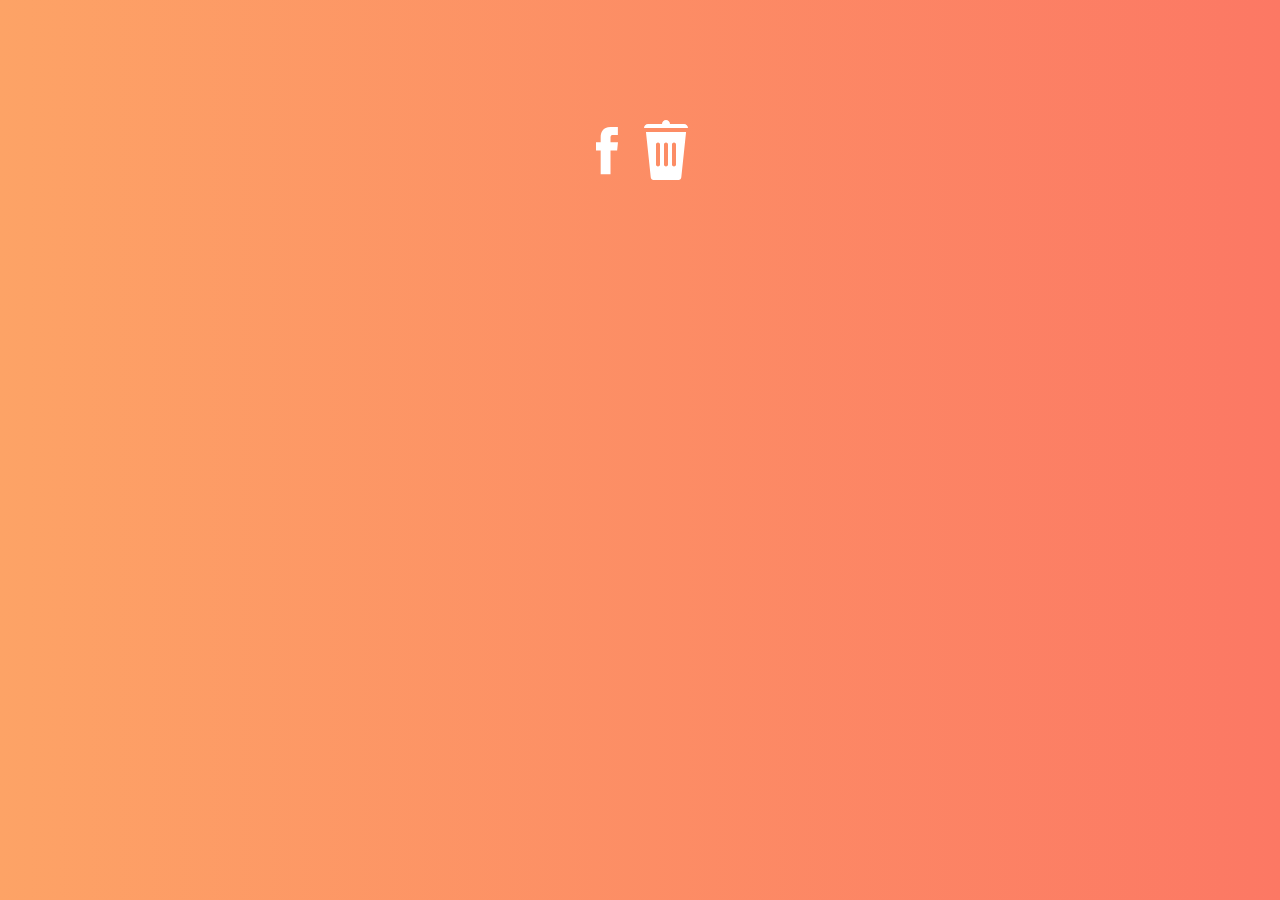
<file: test/test2.html>
<!DOCTYPE html>
<html>
<style>
    /* HOVER COLOR */

    svg:hover #facebook,
    svg:hover #instagram {
        fill: #111;
    }

    /* GENERAL STYLES */

    body {
        background-color: #bad0b8;
        background-image: -webkit-linear-gradient(right, #FC7864, #FDA366);
        background-image: -moz-linear-gradient(right, #FC7864, #FDA366);
        background-image: -o-linear-gradient(right, #FC7864, #FDA366);
        background-image: -ms-linear-gradient(right, #FC7864, #FDA366);
        background-image: linear-gradient(right, #FC7864, #FDA366);
    }

    article {
        width: 100%;
        margin: 60px auto;
        text-align: center;
        zoom: 2;
    }

    a {
        outline: none;
        border: 0;
        text-decoration: none;
    }

    svg #facebook,
    svg #instagram {
        transition: 200ms;
        transition-timing-function: ease-in-out;
        -webkit-transition: 200ms;
        -webkit-transition-timing-function: ease-in-out;
    }

    #ss {
        transition: transform 0.2s;
    }

    #ss:hover {
        transform: scale(1.3);
    }

</style>

<body>
    <article>
        <svg x="0px" y="0px"
            width="30px" height="30px" viewBox="0 0 30 30" enable-background="new 0 0 30 30" xml:space="preserve">
            <path id="facebook" fill="#ffffff" d="M17.252,11.106V8.65c0-0.922,0.611-1.138,1.041-1.138h2.643V3.459l-3.639-0.015
            c-4.041,0-4.961,3.023-4.961,4.961v2.701H10v4.178h2.336v11.823h4.916V15.284h3.316l0.428-4.178H17.252z" />
        </svg>
        </a>

        <svg id="ss" width="30" height="30">
            <path  style="fill:#ffffff" d="M20,2h-7c0-1.1-.9-2-2-2s-2,.9-2,2H2C.9,2,0,2.9,0,4h22c0-1.1-.9-2-2-2Z" />
            <path  fill="#ffffff"
                d="M.98,6l2.39,22.62c.02.77.65,1.38,1.42,1.38h12.44c.77,0,1.4-.61,1.42-1.38l2.39-22.62H.98ZM8,22.19c0,.55-.45,1-1,1s-1-.45-1-1v-10c0-.55.45-1,1-1s1,.45,1,1v10ZM12,22.19c0,.55-.45,1-1,1s-1-.45-1-1v-10c0-.55.45-1,1-1s1,.45,1,1v10ZM16,22.19c0,.55-.45,1-1,1s-1-.45-1-1v-10c0-.55.45-1,1-1s1,.45,1,1v10Z" />
        </svg>
        </a>


        </a>
    </article>
</body>
<script>
    // const SVG_DELETE = '<svg id="test" width="30" height="30"><path style="fill:#eee" d="M20,2h-7c0-1.1-.9-2-2-2s-2,.9-2,2H2C.9,2,0,2.9,0,4h22c0-1.1-.9-2-2-2Z"/><path style="fill:#eee" d="M.98,6l2.39,22.62c.02.77.65,1.38,1.42,1.38h12.44c.77,0,1.4-.61,1.42-1.38l2.39-22.62H.98ZM8,22.19c0,.55-.45,1-1,1s-1-.45-1-1v-10c0-.55.45-1,1-1s1,.45,1,1v10ZM12,22.19c0,.55-.45,1-1,1s-1-.45-1-1v-10c0-.55.45-1,1-1s1,.45,1,1v10ZM16,22.19c0,.55-.45,1-1,1s-1-.45-1-1v-10c0-.55.45-1,1-1s1,.45,1,1v10Z"/></svg>';
    // document.getElementById('aa').innerHTML = SVG_DELETE;
</script>

</html>
</file>
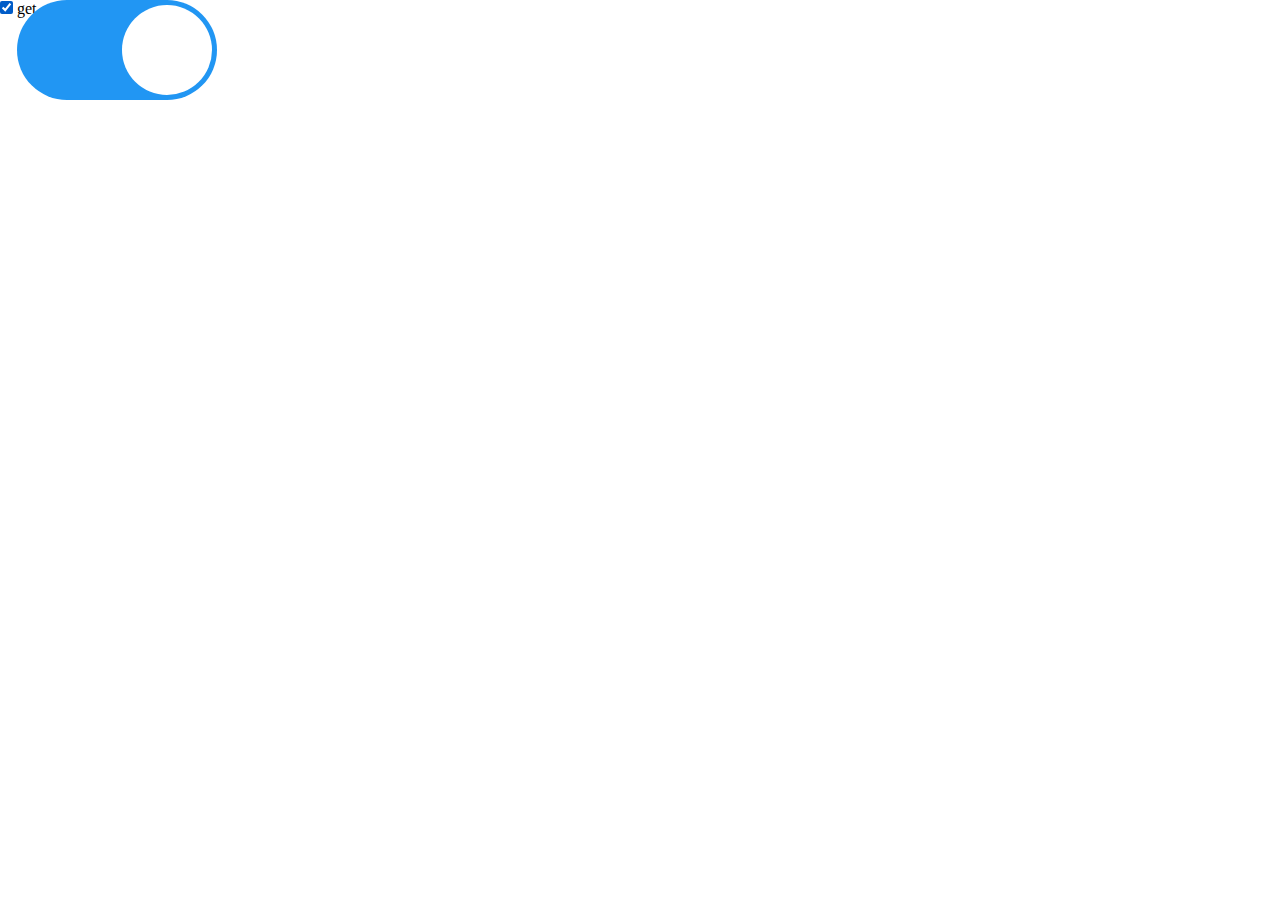
<file: test/toggle.html>
<!DOCTYPE html>
<html>
<style>
    * {
        margin: 0;
        padding: 0;
    }

    .container {
        width: 50%;
        height: 50%;
        background-color: #fff;
        display: flex;
        align-items: center;
        justify-content: center;
    }

    .button {
        background-color: #d2d2d2;
        width: 200px;
        height: 100px;
        border-radius: 50px;
        cursor: pointer;
        position: relative;
        transition: 0.2s;
    }

    .button::before {
        position: absolute;
        content: '';
        background-color: #fff;
        width: 90px;
        height: 90px;
        border-radius: 50px;
        margin: 5px;
        transition: 0.2s;
    }

    input:checked+.button {
        background-color: #20096d;

    }

    input:checked+.button::before {
        transform: translateX(100px);
    }

    input {
        /* display: none; */
    }

    /* type 2 */
    .switch {
        /* position: relative; */
        /* display: inline-block; */
        /* width: 200px; */
        /* height: 100px; */
        /* background-color: #20096d; */
    }

    .switch input {
        /* opacity: 0; */
        /* width: 0; */
        /* height: 0; */
        /* width: 200px; */
        /* height: 100px; */
        background-color: #2196F3;
    }

    .switch input {
        /* display: none; */
    }

    .slider {
        width: 200px;
        height: 100px;
        position: absolute;
        cursor: pointer;
        background-color: #ccc;
        transition: .4s;
        border-radius: 50px;
    }

    .slider:before {
        position: absolute;
        content: "";
        height: 90px;
        width: 90px;
        margin: 5px;
        background-color: white;
        transition: .4s;
    }

    input:checked+.slider {
        background-color: #2196F3;
    }

    input:checked+.slider:before {
        transform: translateX(100px);
    }

    /* Rounded sliders */
    .slider:before {
        border-radius: 50%;
    }
</style>

<body>
    <div id="con" class="container">
        <!-- <input type="checkbox" id="check"> -->
        <!-- <label for="check" class="button"></label> -->
    </div>

    <!-- type 2 -->
    <label class="switch">
        <input class="ch" type="checkbox" checked>
        <span class="slider"></span>
    </label>

    <butoon type="button" onclick="getvalue()">get</butoon>

</body>
<script>
    // const container = document.getElementById('con');

    // const inputElem = document.createElement('input');
    // inputElem.setAttribute('type', 'checkbox');
    // inputElem.setAttribute('id', 'check');

    // const labelElem = document.createElement('label');
    // labelElem.setAttribute('for', 'check');
    // labelElem.setAttribute('class', 'button');

    // container.appendChild(inputElem);
    // container.appendChild(labelElem);

    function getvalue() {
        let chkvalue = document.getElementsByClassName('ch')[0].checked;
        console.log(chkvalue);

    }

    let ss = undefined
    console.log(ss)
</script>

</html>
</file>
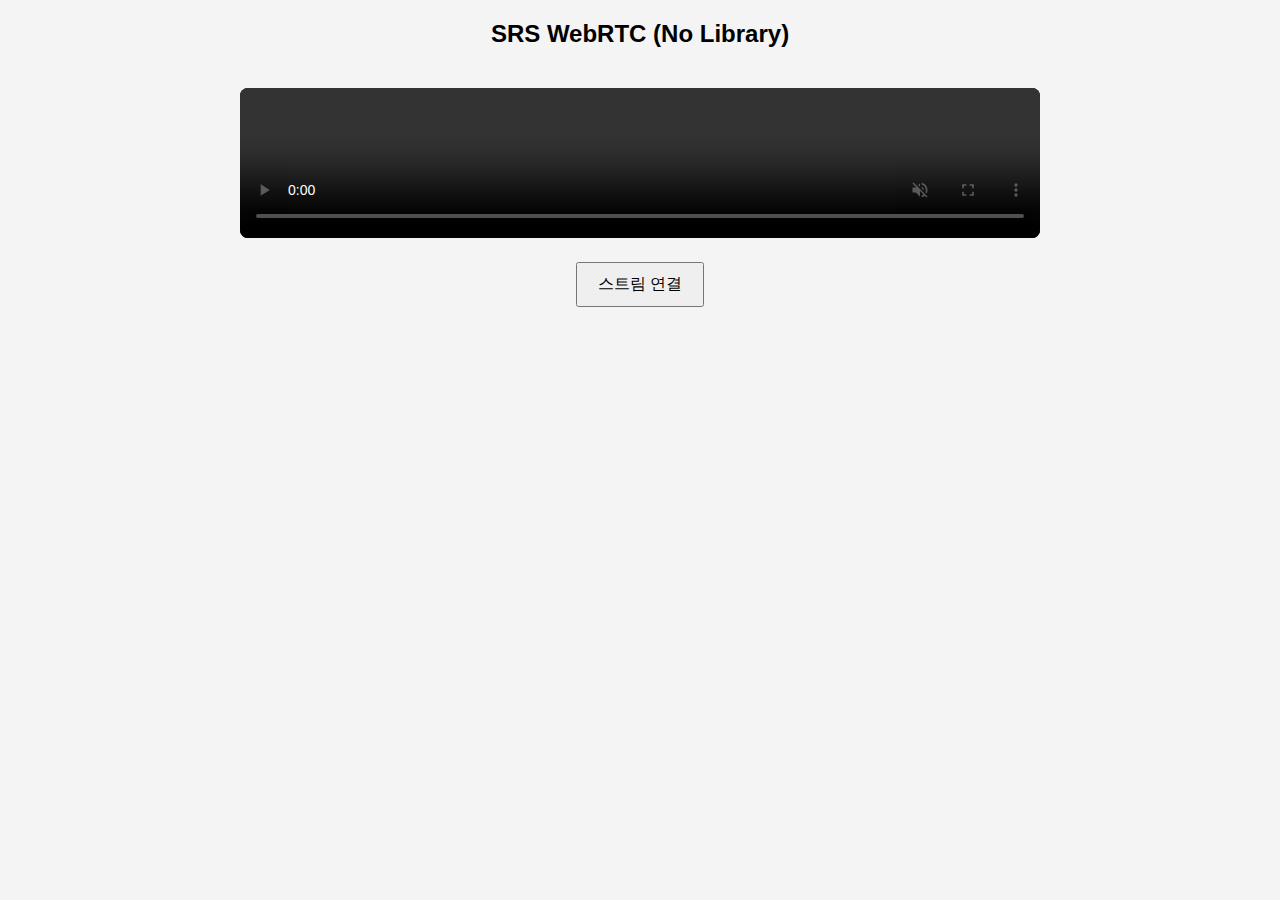
<file: test/webrtc.html>
<!DOCTYPE html>
<html lang="ko">
<head>
    <meta charset="UTF-8">
    <title>SRS Pure JS Player</title>
    <style>
        body { font-family: sans-serif; text-align: center; background: #f4f4f4; }
        video { width: 80%; max-width: 800px; background: #000; border-radius: 8px; margin-top: 20px; }
        .controls { margin: 20px; }
        button { padding: 10px 20px; font-size: 16px; cursor: pointer; }
    </style>
</head>
<body>

    <h2>SRS WebRTC (No Library)</h2>
    <video id="videoPlayer" controls autoplay muted playsinline></video>
    
    <div class="controls">
        <button id="startBtn">스트림 연결</button>
    </div>

    <script>
        const serverIp = "192.168.131.216";
        const streamUrl = `webrtc://${serverIp}/live/livestream`;
        const apiUrl = `http://${serverIp}:1985/rtc/v1/play/`;

        async function startPlay() {
            const videoElement = document.getElementById('videoPlayer');

            // 1. PeerConnection 생성 (STUN 서버 없이 로컬 네트워크용으로 설정)
            const pc = new RTCPeerConnection(null);

            // 2. 서버로부터 트랙(영상/음성)을 받을 준비
            pc.ontrack = (event) => {
                if (videoElement.srcObject !== event.streams[0]) {
                    videoElement.srcObject = event.streams[0];
                    console.log("스트림 수신 시작");
                }
            };

            // 3. 트랜시버 추가 (받기 전용 모드)
            pc.addTransceiver("audio", { direction: "recvonly" });
            pc.addTransceiver("video", { direction: "recvonly" });

            try {
                // 4. Offer 생성
                const offer = await pc.createOffer();
                await pc.setLocalDescription(offer);

                // 5. SRS API에 SDP 교환 요청
                const response = await fetch(apiUrl, {
                    method: 'POST',
                    headers: { 'Content-Type': 'application/json' },
                    body: JSON.stringify({
                        api: apiUrl,
                        streamurl: streamUrl,
                        sdp: offer.sdp
                    })
                });

                const answer = await response.json();

                if (answer.code !== 0) {
                    throw new Error("SRS 응답 오류: " + JSON.stringify(answer));
                }

                // 6. 서버로부터 받은 Answer SDP 등록
                await pc.setRemoteDescription(new RTCSessionDescription({
                    type: 'answer',
                    sdp: answer.sdp
                }));

                console.log("WebRTC 세션 연결 성공");
            } catch (e) {
                console.error("연결 실패:", e);
                alert("연결에 실패했습니다. 콘솔 로그를 확인하세요.");
            }
        }

        document.getElementById('startBtn').onclick = startPlay;
    </script>
</body>
</html>
</file>
<file: index.css>
@font-face {
    font-family: "Roboto-Regular";
    src: url(fonts/Roboto-Regular.ttf);
}

* {
    box-sizing: border-box;
}

html,
body {
    height: 100%;
    margin: 0px;
}

body {
    font-family: "Roboto-Regular";
    background-color: #222831;
}

#header {
    display: flex;
    width: 1800px;
    height: 60px;
    padding: 16px;
    margin: auto;
}

#raon-logo {
    flex-grow: 3;
}

#title {
    display: flex;
    color: #eeeeee;
    font-size: 32px;
    flex-grow: 6;
    align-items: center;
    justify-content: center;

}

#search {
    display: flex;
    height: 40px;
    /* padding: 6px; */
    flex-grow: 3;

}

#new-alarm {
    display: flex;
    height: 100%;
    align-items: center;
    justify-content: center;
    font-size: 32px;
    color: #eeeeee;
    flex-grow: 1;
    cursor: default;
}

#search-bar {
    display: flex;
    flex-grow: 9;
    height: 100%;
    border-radius: 6px;
    /* border: 0px; */
    background-color: #31363f;
    /* outline: none; */
    padding: 8px;
}

#search-input {
    background-color: #31363f;
    flex-grow: 1;
    height: 100%;
    outline: none;
    border: 0px;
    color: #eeeeee;
    font-size: 20px;
}

#search-button {
    height: 100%;
    aspect-ratio: 1/1;
    border: none;
}

#alarm-summary-container {
    display: flex;
    margin: 20px auto 20px auto;
    width: 1800px;
    height: 120px;
    justify-content: flex-start;
}

#summary-normal-icon,
#summary-alarm-icon {
    display: flex;
    width: 120px;
    aspect-ratio: 1/1;
    justify-content: center;
    align-items: center;
}

#summary-normal-text,
#summary-alarm-text {
    display: flex;
    width: 120px;
    aspect-ratio: 1/1;
    justify-content: left;
    align-items: center;
    color:#eeeeee;
    font-size: 70px;
}

#alarm-list-title {
    display: flex;
    width: 1760px;
    margin: auto;
    height: 60px;
    padding: 16px;
    color: #aaaaaa;
    font-size: 24px;
}

#title-activation {
    display: flex;
    width: 120px;
    height: 46px;
    align-items: center;
    justify-content: center;
}

#title-pvname {
    display: flex;
    align-items: center;
    justify-content: left;
    flex: 3;
}

#title-value,
#title-condition,
#title-status,
#title-delay,
#title-repetation {
    display: flex;
    align-items: center;
    justify-content: center;
    flex: 1;
}

#title-phone,
#title-edit,
#title-delete,
#title-clear {
    display: flex;
    align-items: center;
    justify-content: center;
    flex: 1;
}

#alarm-list-container {
    width: 1800px;
    /* height: 100%; */
    margin: auto;
    flex-direction: column;
}

.alarmItem {
    display: flex;
    flex-direction: column;
    align-content: flex-end;
    align-items: flex-end;
    flex-wrap: wrap;
    width: 1760px;
    margin: 20px;
}

.alarmInfo {
    display: flex;
    width: 100%;
    height: 80px;
    padding: 16px;
    border-radius: 10px;
    background-color: #31363f;
}

.alarmActivation {
    display: flex;
    width: 120px;
    height: 46px;
    align-items: center;
    justify-content: left;
}

.activationContainer {
    display: flex;
    align-items: center;
    justify-content: left;
    /* padding: 5px; */
    width: 100%;
    height: 100%;
}

.activationCheckBox {
    display: none;
}

.activationToggelButton {
    width: 80px;
    height: 40px;
    border: 2px solid #eeeeee;
    border-radius: 40px;
}

.activationToggelButton::before {
    position: absolute;
    content: "";
    height: 30px;
    width: 30px;
    margin: 3px;
    background-color: #999999;
    transition: .4s;
    border-radius: 50%;
}

input:checked+.activationToggelButton::before {
    background-color: #29abe2;
    transform: translateX(40px);
}

.alarmPVName {
    display: flex;
    align-items: center;
    justify-content: left;
    color: #eeeeee;
    font-size: 24px;
    flex: 3;
}

.alarmValue {
    display: flex;
    align-items: center;
    justify-content: center;
    flex: 1;
    color: #eeeeee;
    font-size: 24px;
}

.alarmCondition {
    display: flex;
    align-items: center;
    justify-content: center;
    flex: 1;
    color: #eeeeee;
    font-size: 28px;
}

.alarmStatus {
    display: flex;
    align-items: center;
    justify-content: center;
    flex: 1;
}

.alarmDelay {
    display: flex;
    align-items: center;
    justify-content: center;
    flex: 1;
    color: #eeeeee;
    font-size: 24px;
}

.alarmRepetation {
    display: flex;
    align-items: center;
    justify-content: center;
    flex: 1;
    color: #eeeeee;
    font-size: 24px;
}

.alarmPhone {
    display: flex;
    align-items: center;
    justify-content: center;
    flex: 1;
}

.alarmEdit {
    display: flex;
    align-items: center;
    justify-content: center;
    flex: 1;
}

.alarmClear {
    display: flex;
    align-items: center;
    justify-content: center;
    flex: 1;
}

.alarmDelete {
    display: flex;
    align-items: center;
    justify-content: center;
    flex: 1;
}

/* .icon-fill {
    fill: #eeeeee;
}

.icon-alarm {
    fill: #d4145a;
}

.icon-normal {
    fill: #22b573;
} */

.smsInfo {
    display: none;
    width: 390px;
    height: 60px;
    padding: 10px;
    margin-top: 5px;
    border-radius: 8px;
    background-color: #28313f;
}

.smsActivation {
    display: flex;
    align-items: center;
    justify-content: center;
    width: 40px;
    height: 40px;

}

.smsActivationContainer {
    display: flex;
    align-items: center;
    justify-content: left;
    /* padding: 5px; */
    width: 20px;
    height: 20px;
}

.smsActivationCheckBox {
    display: none;
}

.smsActivationCheckButton {
    width: 100%;
    height: 100%;
    /* border: 2px solid #29abe2; */
    background-color: #b3b3b3;
    border-radius: 2px;
    transition: .6s;
}

input:checked+.smsActivationCheckButton {
    background-color: #29abe2;
}

.smsPhoneNumber {
    display: flex;
    align-items: center;
    justify-content: center;
    /* flex: 2; */
    color: #eeeeee;
    font-size: 20px;
    width: 232px;
}

.smsDelete {
    display: flex;
    align-items: center;
    justify-content: center;
    /* flex: 1; */
    width: 40px;
}

.animationBlink {
    animation: blink 1s step-end infinite;
}

@keyframes blink {
    50% {
        opacity: 0;
    }
}
</file>
<file: create_form.css>
#config-dialog-body {
    display: none;
    position: fixed;
    width: 100%;
    height: 100%;
    align-items: center;
    justify-content: center;
    /* background-color: rgba(34,40,49,0.8); */
    background-color: rgba(0,0,0,0.6);
    z-index: 200;
    top: 0px;
    left: 0px;
}

#config-form-container {
    /* display: block; */
    position: relative;
    /* display: flex; */
    /* flex-direction: column; */
    width: 500px;
    height: 800px;
    background-color: #3C434C;
    border-radius: 10px;
    /* box-shadow: 0px 0px 20px 5px #111111; */
    transition: all .4s;
    /* opacity: 0; */
}

.configFormItem {
    display: flex;
    flex-direction: column;
    margin: 20px 40px 20px 40px;
    /* background-color: #222831; */
    gap: 10px;
}

.configFormItem label {
    color: #eee;
    font-size: 24px;
}

.configFormItem input {
    font-size: 21px;
    height: 50px;
    border-radius: 8px;
    background-color: #e5e5e5;
    outline: none;
    padding: 10px;
    border: 0px;
}

.configFormItemChild {
    display: flex;
    align-items: center;

    /* justify-content: space-between; */
    /* background-color: #e5e5e5; */
}

.configFormChildItem {
    height: 50px;
}

.configFormChildItem select {
    height: 100%;
    font-size: 21px;
    border-radius: 8px;
    outline: none;
    border: 0px;
    background-color: #e5e5e5;
    padding: 10px;
}

.configMessageUserAddButton {
    width: 26;
    height: 26px;
    margin-left: 20px;
}

#config-message-user-list {
    display: flex;
    flex-direction: column;
    width: 100%;
    height: 200px;
    overflow: auto;
    scrollbar-color: #e5e5e5 #3C434C;
}

.configMessageUserListContainer {
    display: flex;
    margin-top: 10px;
    width: 100%;
    height: 60px;
    padding: 15px 30px 15px 30px;
    border-radius: 8px;
    background-color: #28313F;
}

.configMessagePhoneIcon {
    display: flex;
    align-items: center;
    justify-content: left;
    width: 20px;
    height: 30px;
    flex: 1;
}

.configMessagePhoneNumber {
    display: flex;
    align-items: center;
    justify-content: left;
    flex: 2;
    color: #eeeeee;
    font-size: 20px;
}

.configMessagePhoneDelete {
    display: flex;
    align-items: center;
    justify-content: right;
    flex: 1
}

.configSetButton {
    width: 200px;
    height: 60px;
    border: 0px;
    margin-top: 60px;
    border-radius: 8px;
    background-color: #29ABE2;
    color: #eeeeee;
    font-size: 24px;
}

.configFormCancelButton {
    position: absolute;
    width: 30px;
    height: 30px;
    top: -15px;
    right: -15px;
}

.configMessageUserListContainer input {
    height: 30px;
    font-size: 20px;
    background-color: #28313F;
    transition: .4s;
    color: #eeeeee;
    font-size: 20px;;
}

.configMessageUserListContainer input:focus {
    background-color: #e5e5e5;
    color: #28313F;
}
</file>
<file: web/color.css>
:root {
    /* page background color */
    --color-level0-bg: #222831;
     
    /* alarm list background color */
    --color-level1-bg: #31363F;

    /* main text color */
    --color-main-text: #F2F2F2;

    /* sub text color */
    --color-sub-text: #999999;

    /* coma logo color */
    --color-coma-logo: #F2F2F2;

    /* sub text color */
    --color-ioc-connection: #F2F2F2;

    /* sub text color */
    --color-ioc-disconnection: #999999;

     /* alarm okay backgrouond color */
    --color-alarm-normal: #22B573;

    /* alarm riase background color */
    --color-alarm-raise: #D4145A;

    /* alarm icon color */
    --color-alarm-icon: #F2F2F2;

    /* activation on color */
    --color-alarm-on: #29ABE2;

    /* activation off color */
    --color-alarm-off: #999999;

    /* phone activation on color */
    --color-phone-on: #29ABE2;

    /* phone activation on color */
    --color-phone-off: #999999;


    /* Form Color */

    /* form background color */
    --color-form-bg: #3C434C;

    /* form label color */
    --color-form-text: #F2F2F2;

    /* form message input background color */
    --color-form-message: #31363F;

    /* form update, create color */
    --color-form-set: #29ABE2;

    /* form close color */
    --color-form-close: #D4145A;
    
    /* form message user add color */
    --color-form-add: #29ABE2;

    /* form message user delete color */
    --color-form-delete: #D4145A;

    /* form icon color */
    --color-form-icon: #F2F2F2;
    

}
</file>
<file: web/index.css>
@font-face {
    font-family: "Roboto-Regular";
    src: url(fonts/Roboto-Regular.ttf);
}

* {
    box-sizing: border-box;
}

html,
body {
    height: 100%;
    margin: 0px;
}

body {
    font-family: "Roboto-Regular";
    background-color: var(--color-level0-bg);
}

#header {
    display: flex;
    width: 1800px;
    height: 60px;
    padding: 16px;
    margin: auto;
}

#coma-logo {
    flex-grow: 3;
}

#title {
    display: flex;
    color: var(--color-main-text);
    font-size: 32px;
    flex-grow: 6;
    align-items: center;
    justify-content: center;

}

#search {
    display: flex;
    height: 40px;
    /* padding: 6px; */
    flex-grow: 3;

}

#new-alarm {
    display: flex;
    height: 100%;
    align-items: center;
    justify-content: center;
    font-size: 32px;
    color: var(--color-main-text);
    flex-grow: 1;
    cursor: default;
}

#search-bar {
    display: flex;
    flex-grow: 9;
    height: 100%;
    border-radius: 6px;
    /* border: 0px; */
    background-color: var(--color-level1-bg);
    /* outline: none; */
    padding: 8px;
}

#search-input {
    background-color: var(--color-level1-bg);
    flex-grow: 1;
    height: 100%;
    outline: none;
    border: 0px;
    color: var(--color-main-text);
    font-size: 20px;
}

#search-button {
    height: 100%;
    aspect-ratio: 1/1;
    border: none;
}

#alarm-summary-container {
    display: flex;
    margin: 20px auto 20px auto;
    width: 1800px;
    height: 120px;
    justify-content: flex-end;
}

#summary-normal-icon,
#summary-alarm-icon {
    display: flex;
    width: 120px;
    aspect-ratio: 1/1;
    justify-content: center;
    align-items: center;
}

#summary-normal-text,
#summary-alarm-text {
    display: flex;
    width: 120px;
    aspect-ratio: 1/1;
    justify-content: left;
    align-items: center;
    color: var(--color-main-text);
    font-size: 70px;
}

#alarm-list-title {
    display: flex;
    width: 1760px;
    margin: auto;
    height: 60px;
    padding: 16px;
    color: var(--color-sub-text);
    font-size: 24px;
}

#title-activation {
    display: flex;
    width: 120px;
    height: 46px;
    align-items: center;
    justify-content: center;
}

#title-pvname {
    display: flex;
    align-items: center;
    justify-content: left;
    flex: 3;
}

#title-value,
#title-condition,
#title-status,
#title-delay,
#title-repetation {
    display: flex;
    align-items: center;
    justify-content: center;
    flex: 1;
}

#title-phone,
#title-edit,
#title-delete,
#title-clear {
    display: flex;
    align-items: center;
    justify-content: center;
    flex: 1;
}

#alarm-list-container {
    width: 1800px;
    /* height: 100%; */
    margin: auto;
    flex-direction: column;
}

.alarmItem {
    display: flex;
    flex-direction: column;
    align-content: flex-end;
    align-items: flex-end;
    flex-wrap: wrap;
    width: 1760px;
    margin: 20px;
}

.alarmInfo {
    display: flex;
    width: 100%;
    height: 80px;
    padding: 16px;
    border-radius: 10px;
    background-color: var(--color-level1-bg);
}

.alarmActivation {
    display: flex;
    width: 120px;
    height: 46px;
    align-items: center;
    justify-content: left;
}

.activationContainer {
    display: flex;
    align-items: center;
    justify-content: left;
    /* padding: 5px; */
    width: 100%;
    height: 100%;
}

.activationCheckBox {
    display: none;
}

.activationToggelButton {
    width: 80px;
    height: 40px;
    border: 2px solid #f2f2f2;
    border-radius: 40px;
}

.activationToggelButton::before {
    position: absolute;
    content: "";
    height: 30px;
    width: 30px;
    margin: 3px;
    background-color: var(--color-alarm-off);
    transition: .4s;
    border-radius: 50%;
}

input:checked+.activationToggelButton::before {
    background-color: var(--color-alarm-on);
    transform: translateX(40px);
}

.alarmPVName {
    display: flex;
    align-items: center;
    justify-content: left;
    color: var(--color-ioc-disconnection);
    font-size: 24px;
    flex: 3;
}

.alarmValue {
    display: flex;
    align-items: center;
    justify-content: center;
    flex: 1;
    color: var(--color-main-text);
    font-size: 24px;
}

.alarmCondition {
    display: flex;
    align-items: center;
    justify-content: center;
    flex: 1;
    color: var(--color-main-text);
    font-size: 28px;
}

.alarmStatus {
    display: flex;
    align-items: center;
    justify-content: center;
    flex: 1;
}

.alarmDelay {
    display: flex;
    align-items: center;
    justify-content: center;
    flex: 1;
    color: var(--color-main-text);
    font-size: 24px;
}

.alarmRepetation {
    display: flex;
    align-items: center;
    justify-content: center;
    flex: 1;
    color: var(--color-main-text);
    font-size: 24px;
}

.alarmPhone {
    display: flex;
    align-items: center;
    justify-content: center;
    flex: 1;
}

.alarmEdit {
    display: flex;
    align-items: center;
    justify-content: center;
    flex: 1;
}

.alarmClear {
    display: flex;
    align-items: center;
    justify-content: center;
    flex: 1;
}

.alarmDelete {
    display: flex;
    align-items: center;
    justify-content: center;
    flex: 1;
}

/* .icon-fill {
    fill: #eeeeee;
}

.icon-alarm {
    fill: #d4145a;
}

.icon-normal {
    fill: #22b573;
} */

.smsInfo {
    display: none;
    width: 390px;
    height: 60px;
    padding: 10px;
    margin-top: 5px;
    border-radius: 8px;
    background-color: #28313f;
}

.smsActivation {
    display: flex;
    align-items: center;
    justify-content: center;
    width: 40px;
    height: 40px;

}

.smsActivationContainer {
    display: flex;
    align-items: center;
    justify-content: left;
    /* padding: 5px; */
    width: 20px;
    height: 20px;
}

.smsActivationCheckBox {
    display: none;
}

.smsActivationCheckButton {
    width: 100%;
    height: 100%;
    /* border: 2px solid #29abe2; */
    background-color: var(--color-phone-off);
    border-radius: 2px;
    transition: .6s;
}

input:checked+.smsActivationCheckButton {
    background-color: var(--color-phone-on);
}

.smsPhoneNumber {
    display: flex;
    align-items: center;
    justify-content: center;
    /* flex: 2; */
    color: var(--color-main-text);
    font-size: 20px;
    width: 232px;
}

.smsDelete {
    display: flex;
    align-items: center;
    justify-content: center;
    /* flex: 1; */
    width: 40px;
}

.animationBlink {
    animation: blink 1s step-end infinite;
}

.svgIcon {
    transition: transform 0.2s;
}

.svgIcon:hover {
    transform: scale(1.2);
}

@keyframes blink {
    50% {
        opacity: 0;
    }
}
</file>
<file: web/form.css>
#config-dialog-body {
    display: none;
    position: fixed;
    width: 100%;
    height: 100%;
    align-items: center;
    justify-content: center;
    /* background-color: rgba(34,40,49,0.8); */
    background-color: rgba(0,0,0,0.6);
    z-index: 200;
    top: 0px;
    left: 0px;
}

#config-form-container {
    /* display: block; */
    position: relative;
    /* display: flex; */
    /* flex-direction: column; */
    width: 500px;
    height: 800px;
    background-color: var(--color-form-bg);
    border-radius: 10px;
    /* box-shadow: 0px 0px 20px 5px #111111; */
    transition: all .4s;
    /* opacity: 0; */
}

.configFormItem {
    display: flex;
    flex-direction: column;
    margin: 20px 40px 20px 40px;
    /* background-color: #222831; */
    gap: 10px;
}

.configFormItem label {
    color: var(--color-form-text);
    font-size: 24px;
}

.configFormItem input {
    font-size: 21px;
    height: 50px;
    border-radius: 8px;
    background-color: var(--color-form-text);
    outline: none;
    padding: 10px;
    border: 0px;
}

.configFormItemChild {
    display: flex;
    align-items: center;

    /* justify-content: space-between; */
    /* background-color: #e5e5e5; */
}

.configFormChildItem {
    height: 50px;
}

.configFormChildItem select {
    height: 100%;
    font-size: 21px;
    border-radius: 8px;
    outline: none;
    border: 0px;
    background-color: var(--color-form-text);
    padding: 10px;
}

.configMessageUserAddButton {
    width: 26;
    height: 26px;
    margin-left: 20px;
}

#config-message-user-list {
    display: flex;
    flex-direction: column;
    width: 100%;
    height: 200px;
    overflow: auto;
    scrollbar-color: var(--color-form-text) var(--color-form-bg);
}

.configMessageUserListContainer {
    display: flex;
    margin-top: 10px;
    width: 100%;
    height: 60px;
    padding: 15px 30px 15px 30px;
    border-radius: 8px;
    background-color: var(--color-form-message);
}

.configMessagePhoneIcon {
    display: flex;
    align-items: center;
    justify-content: left;
    width: 20px;
    height: 30px;
    flex: 1;
}

.configMessagePhoneNumber {
    display: flex;
    align-items: center;
    justify-content: left;
    flex: 2;
    color: var(--color-form-text);
    font-size: 20px;
}

.configMessagePhoneDelete {
    display: flex;
    align-items: center;
    justify-content: right;
    flex: 1
}

.configSetButton {
    width: 200px;
    height: 60px;
    border: 0px;
    margin-top: 60px;
    border-radius: 8px;
    background-color: var(--color-form-set);
    color: var(--color-form-text);
    font-size: 24px;
}

.configFormCancelButton {
    position: absolute;
    width: 30px;
    height: 30px;
    top: -15px;
    right: -15px;
}

.configMessageUserListContainer input {
    height: 30px;
    font-size: 20px;
    background-color: var(--color-form-message);
    transition: .4s;
    color: var(--color-form-text);
    font-size: 20px;;
}

.configMessageUserListContainer input:focus {
    background-color: var(--color-form-text);
    color: var(--color-form-message);
}
</file>
